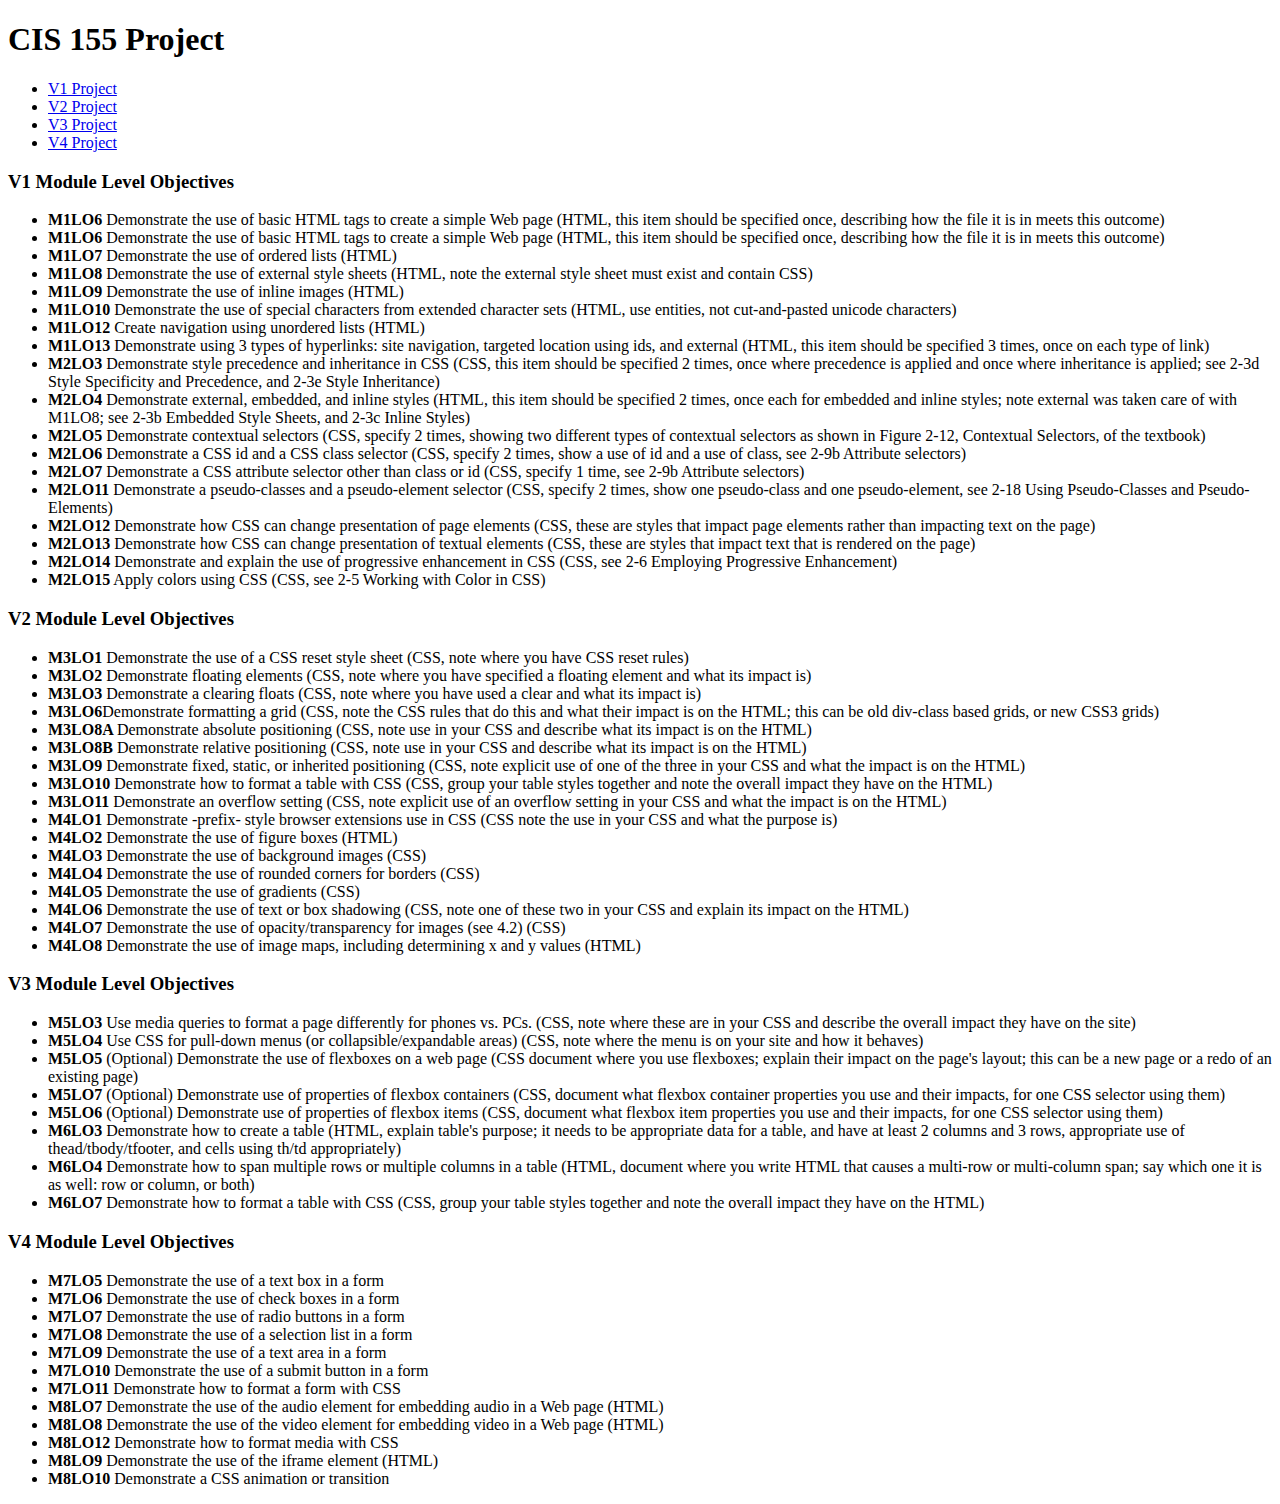
<file: index.html>
<!-- 
    Name: Timothy Schultz
    Date: 1/23/2021
    Course: CIS155
    Instructor: Mark
    Assignment: Basic Site for CIS 155
    Notes:

-->
<!DOCTYPE html>
<html>
<body>
<h1>CIS 155 Project</h1>
<p>
    <ul>
    <li><a href="https://schultz9927t.github.io/Olympic_College_Timothy_Schultz_CIS_155_Winter_2021/V1/index.html">V1 Project</a></li>
    <li><a href="https://schultz9927t.github.io/Olympic_College_Timothy_Schultz_CIS_155_Winter_2021/V2/index.html">V2 Project</a></li>
    <li><a href="https://schultz9927t.github.io/Olympic_College_Timothy_Schultz_CIS_155_Winter_2021/V3/index.html">V3 Project</a></li>    
    <li><a href="https://schultz9927t.github.io/Olympic_College_Timothy_Schultz_CIS_155_Winter_2021/V4/index.html">V4 Project</a></li>
    </ul>
</p>
<p>
    <!-- Version objectives are those HTML/CSS Module Level Objectives that are required for each version demonstrating your understanding and progress within the class. For example, see M02: Project V1 - Basic HTML and CSS for your V1 Submission -->
    <h3>V1 Module Level Objectives</h3>
    <ul>
        <!-- For example, by adding the list item below, you are committing to having it in your assignment and you have placed the M1L06 next to the element in your code so I can easily find it. You will need to do this for all consequent module level objectives. -->
        <li><b>M1LO6</b> Demonstrate the use of basic HTML tags to create a simple Web page (HTML, this item should be specified once, describing how the file it is in meets this outcome)</li>
        <li><b>M1LO6</b> Demonstrate the use of basic HTML tags to create a simple Web page (HTML, this item should be specified once, describing how the file it is in meets this outcome)</li>
        <li><b>M1LO7</b> Demonstrate the use of ordered lists (HTML)</li>
        <li><b>M1LO8</b> Demonstrate the use of external style sheets (HTML, note the external style sheet must exist and contain CSS)</li>
        <li><b>M1LO9</b> Demonstrate the use of inline images (HTML)</li>
        <li><b>M1LO10</b> Demonstrate the use of special characters from extended character sets (HTML, use entities, not cut-and-pasted unicode characters)</li>
        <li><b>M1LO12</b> Create navigation using unordered lists (HTML)</li>
        <li><b>M1LO13</b> Demonstrate using 3 types of hyperlinks: site navigation, targeted location using ids, and external (HTML, this item should be specified 3 times, once on each type of link)</li>
        <li><b>M2LO3</b> Demonstrate style precedence and inheritance in CSS (CSS, this item should be specified 2 times, once where precedence is applied and once where inheritance is applied; see 2-3d Style Specificity and Precedence, and 2-3e Style Inheritance)</li>
        <li><b>M2LO4</b> Demonstrate external, embedded, and inline styles (HTML, this item should be specified 2 times, once each for embedded and inline styles; note external was taken care of with M1LO8; see 2-3b Embedded Style Sheets, and 2-3c Inline Styles)</li>
        <li><b>M2LO5</b> Demonstrate contextual selectors (CSS, specify 2 times, showing two different types of contextual selectors as shown in Figure 2-12, Contextual Selectors, of the textbook)</li>
        <li><b>M2LO6</b> Demonstrate a CSS id and a CSS class selector (CSS, specify 2 times, show a use of id and a use of class, see 2-9b Attribute selectors)</li>
        <li><b>M2LO7</b> Demonstrate a CSS attribute selector other than class or id (CSS, specify 1 time, see 2-9b Attribute selectors)</li>
        <li><b>M2LO11</b> Demonstrate a pseudo-classes and a pseudo-element selector (CSS, specify 2 times, show one pseudo-class and one pseudo-element, see 2-18 Using Pseudo-Classes and Pseudo-Elements)</li>
        <li><b>M2LO12</b> Demonstrate how CSS can change presentation of page elements (CSS, these are styles that impact page elements rather than impacting text on the page)</li>
        <li><b>M2LO13</b> Demonstrate how CSS can change presentation of textual elements (CSS, these are styles that impact text that is rendered on the page)</li>
        <li><b>M2LO14</b> Demonstrate and explain the use of progressive enhancement in CSS (CSS, see 2-6 Employing Progressive Enhancement)</li>
        <li><b>M2LO15</b> Apply colors using CSS (CSS, see 2-5 Working with Color in CSS)</li>
        </ul>
    <h3>V2 Module Level Objectives</h3>
    <ul>
        <li><b>M3LO1</b> Demonstrate the use of a CSS reset style sheet (CSS, note where you have CSS reset rules)</li>
        <li><b>M3LO2</b> Demonstrate floating elements (CSS, note where you have specified a floating element and what its impact is)</li>
        <li><b>M3LO3</b> Demonstrate a clearing floats (CSS, note where you have used a clear and what its impact is)</li>
        <li><b>M3LO6</b>Demonstrate formatting a grid (CSS, note the CSS rules that do this and what their impact is on the HTML; this can be old div-class based grids, or new CSS3 grids)</li>
        <li><b>M3LO8A </b> Demonstrate absolute positioning (CSS, note use in your CSS and describe what its impact is on the HTML)</li>
        <li><b>M3LO8B</b> Demonstrate relative positioning (CSS, note use in your CSS and describe what its impact is on the HTML)</li>
        <li><b>M3LO9 </b> Demonstrate fixed, static, or inherited positioning (CSS, note explicit use of one of the three in your CSS and what the impact is on the HTML)</li>
        <li><b>M3LO10</b> Demonstrate how to format a table with CSS (CSS, group your table styles together and note the overall impact they have on the HTML)</li>
        <li><b>M3LO11</b>  Demonstrate an overflow setting (CSS, note explicit use of an overflow setting in your CSS and what the impact is on the HTML)</li>
        <li><b>M4LO1</b>  Demonstrate -prefix- style browser extensions use in CSS (CSS note the use in your CSS and what the purpose is)</li>
        <li><b>M4LO2 </b>  Demonstrate the use of figure boxes (HTML)</li>
        <li><b>M4LO3</b> Demonstrate the use of background images (CSS)</li>
        <li><b>M4LO4  </b>  Demonstrate the use of rounded corners for borders (CSS)</li>
        <li><b>M4LO5</b> Demonstrate the use of gradients (CSS)</li>
        <li><b>M4LO6 </b>Demonstrate the use of text or box shadowing (CSS, note one of these two in your CSS and explain its impact on the HTML)</li>
        <li><b>M4LO7</b> Demonstrate the use of opacity/transparency for images (see 4.2) (CSS)</li>
        <li><b>M4LO8</b> Demonstrate the use of image maps, including determining x and y values (HTML)</li>
    </ul>
    <h3>V3 Module Level Objectives</h3>
    <ul>
        <li><b>M5LO3</b> Use media queries to format a page differently for phones vs. PCs. (CSS, note where these are in your CSS and describe the overall impact they have on the site)</li>
        <li><b>M5LO4</b> Use CSS for pull-down menus (or collapsible/expandable areas) (CSS, note where the menu is on your site and how it behaves)</li>
        <li><b>M5LO5</b> (Optional) Demonstrate the use of flexboxes on a web page (CSS document where you use flexboxes; explain their impact on the page's layout; this can be a new page or a redo of an existing page)</li>
        <li><b>M5LO7</b> (Optional) Demonstrate use of properties of flexbox containers (CSS, document what flexbox container properties you use and their impacts, for one CSS selector using them)</li>
        <li><b>M5LO6</b> (Optional) Demonstrate use of properties of flexbox items (CSS, document what flexbox item properties you use and their impacts, for one CSS selector using them)</li>
        <li><b>M6LO3</b> Demonstrate how to create a table (HTML, explain table's purpose; it needs to be appropriate data for a table, and have at least 2 columns and 3 rows, appropriate use of thead/tbody/tfooter, and cells using th/td appropriately)</li>
        <li><b>M6LO4</b> Demonstrate how to span multiple rows or multiple columns in a table (HTML, document where you write HTML that causes a multi-row or multi-column span; say which one it is as well: row or column, or both)</li>
        <li><b>M6LO7</b> Demonstrate how to format a table with CSS (CSS, group your table styles together and note the overall impact they have on the HTML)</li>
    </ul>
    <h3>V4 Module Level Objectives</h3>
    <ul>
        <li><b>M7LO5</b> Demonstrate the use of a text box in a form</li>
        <li><b>M7LO6</b> Demonstrate the use of check boxes in a form</li>
        <li><b>M7LO7</b> Demonstrate the use of radio buttons in a form</li>
        <li><b>M7LO8</b> Demonstrate the use of a selection list in a form </li>
        <li><b>M7LO9</b> Demonstrate the use of a text area in a form </li>
        <li><b>M7LO10</b> Demonstrate the use of a submit button in a form </li>
        <li><b>M7LO11</b> Demonstrate how to format a form with CSS </li>
        <li><b>M8LO7</b>  Demonstrate the use of the audio element for embedding audio in a Web page (HTML)</li>
        <li><b>M8LO8</b> Demonstrate the use of the video element for embedding video in a Web page (HTML) </li>
        <li><b>M8LO12</b> Demonstrate how to format media with CSS</li>
        <li><b>M8LO9</b> Demonstrate the use of the iframe element (HTML)</li>
        <li><b>M8LO10</b> Demonstrate a CSS animation or transition </li>
    </ul>

</p>
</body>
</html>
</file>
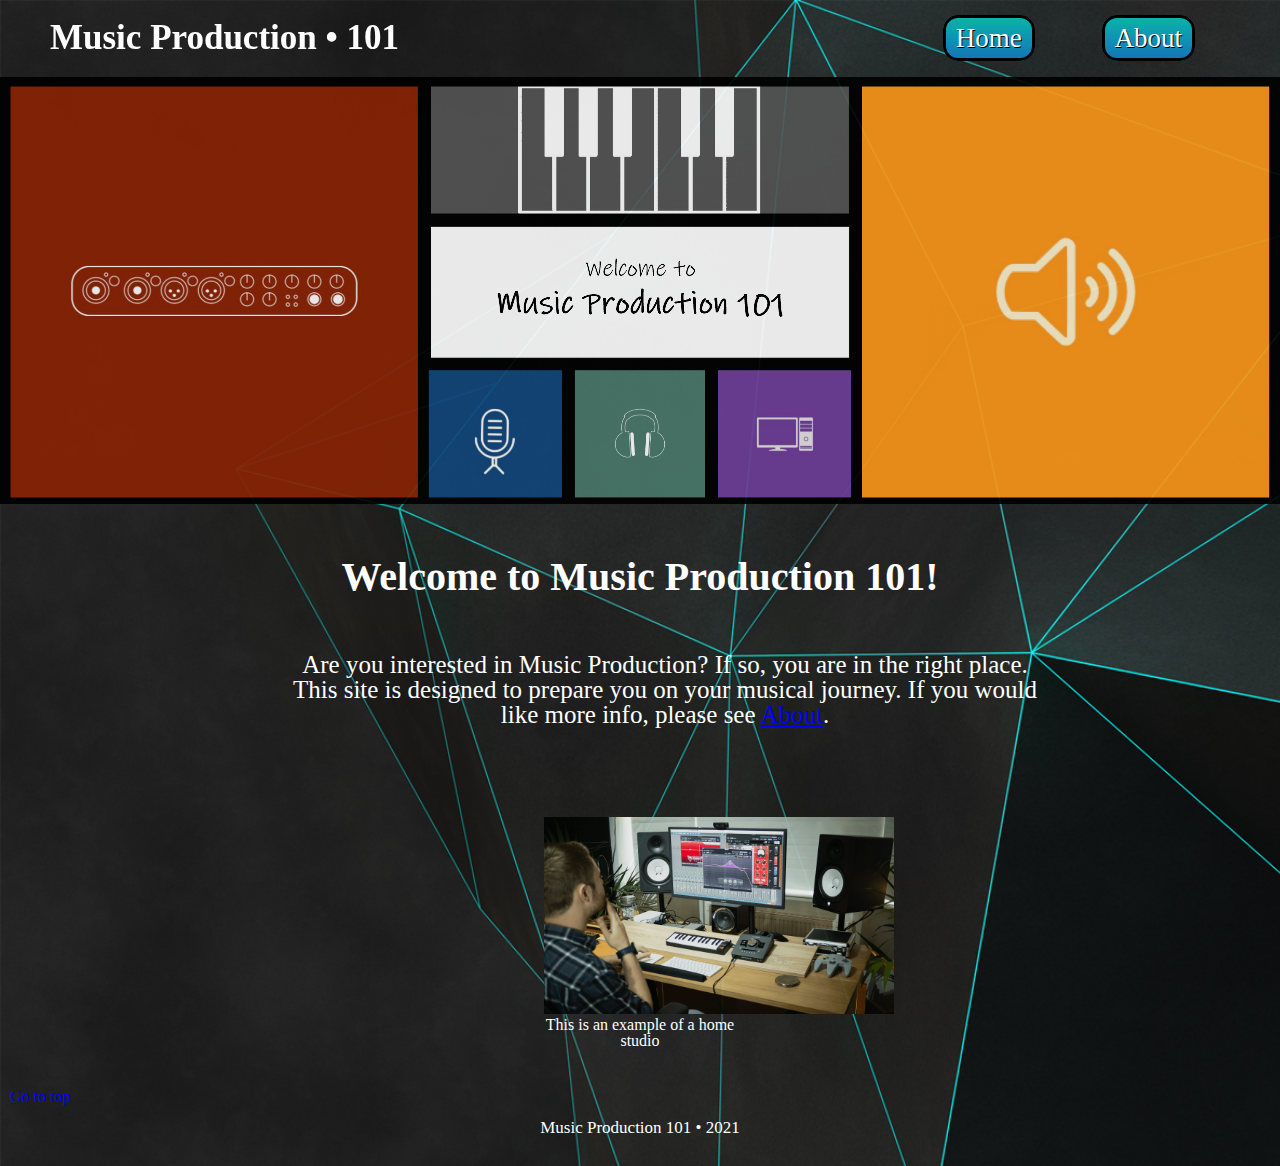
<file: V2/index.html>
<!DOCTYPE html>

<html lang="en">

<!-- Name: Timothy Schultz
     Date: 1/22/2021
-->

<head>
    <title>Music Production 101</title>
    <meta charset="utf-8"/>
    <meta name="description" content="Music Production for Beginners">
    <meta name="keywords" content="music, production, beginners">
    <meta name="author" content="Timothy Schultz">
    <link rel="stylesheet" href="reset.css">  <!--M3LO1 Demonstrate the use of a CSS reset style sheet-->
    <link rel="stylesheet" href="styles.css">    
</head>
            
<body>

    
        <h1 id="Left">Music Production &#8226; <small>101</small></h1>   
            
         <nav id="Right">  
            <ul id="nav">
                <li><a href="index.html">Home</a></li>   
                <li><a href="about.html">About</a></li>
            </ul>
        </nav>
    

    <img src="Website_Banner.png" alt="Website banner collage" width="100%" usemap="#Map"/> 
    
        <map name="Map">    <!--M4LO7 Demonstrate the use of image maps, including determining x and y values-->
            <area shape="rect" coords="650,200,1300,400" href="about.html" alt="About"/>
        </map>

    <h2 id="Welcome">Welcome to Music Production 101!</h2>   
    <p id="Intro">   
        Are you interested in Music Production? If so, you are in the right place.<br> 
        This site is designed to prepare you on your musical journey. If you would<br>  
        like more info, please see <a href="about.html">About</a>. 
    </p>

    <figure>     <!--M4LO1 Demonstrate the use of figure boxes-->
        <img src="studio.png" width="350" alt="studio pic" />
        <figcaption>
            This is an example of a home studio
        </figcaption>
    </figure>
        
    <blockquote id="Go2"><a href="#Top">Go to top</a></blockquote>  
                     

    <footer>
        Music Production 101 &#8226; 2021     
    </footer>                             

</body>

</html>
</file>
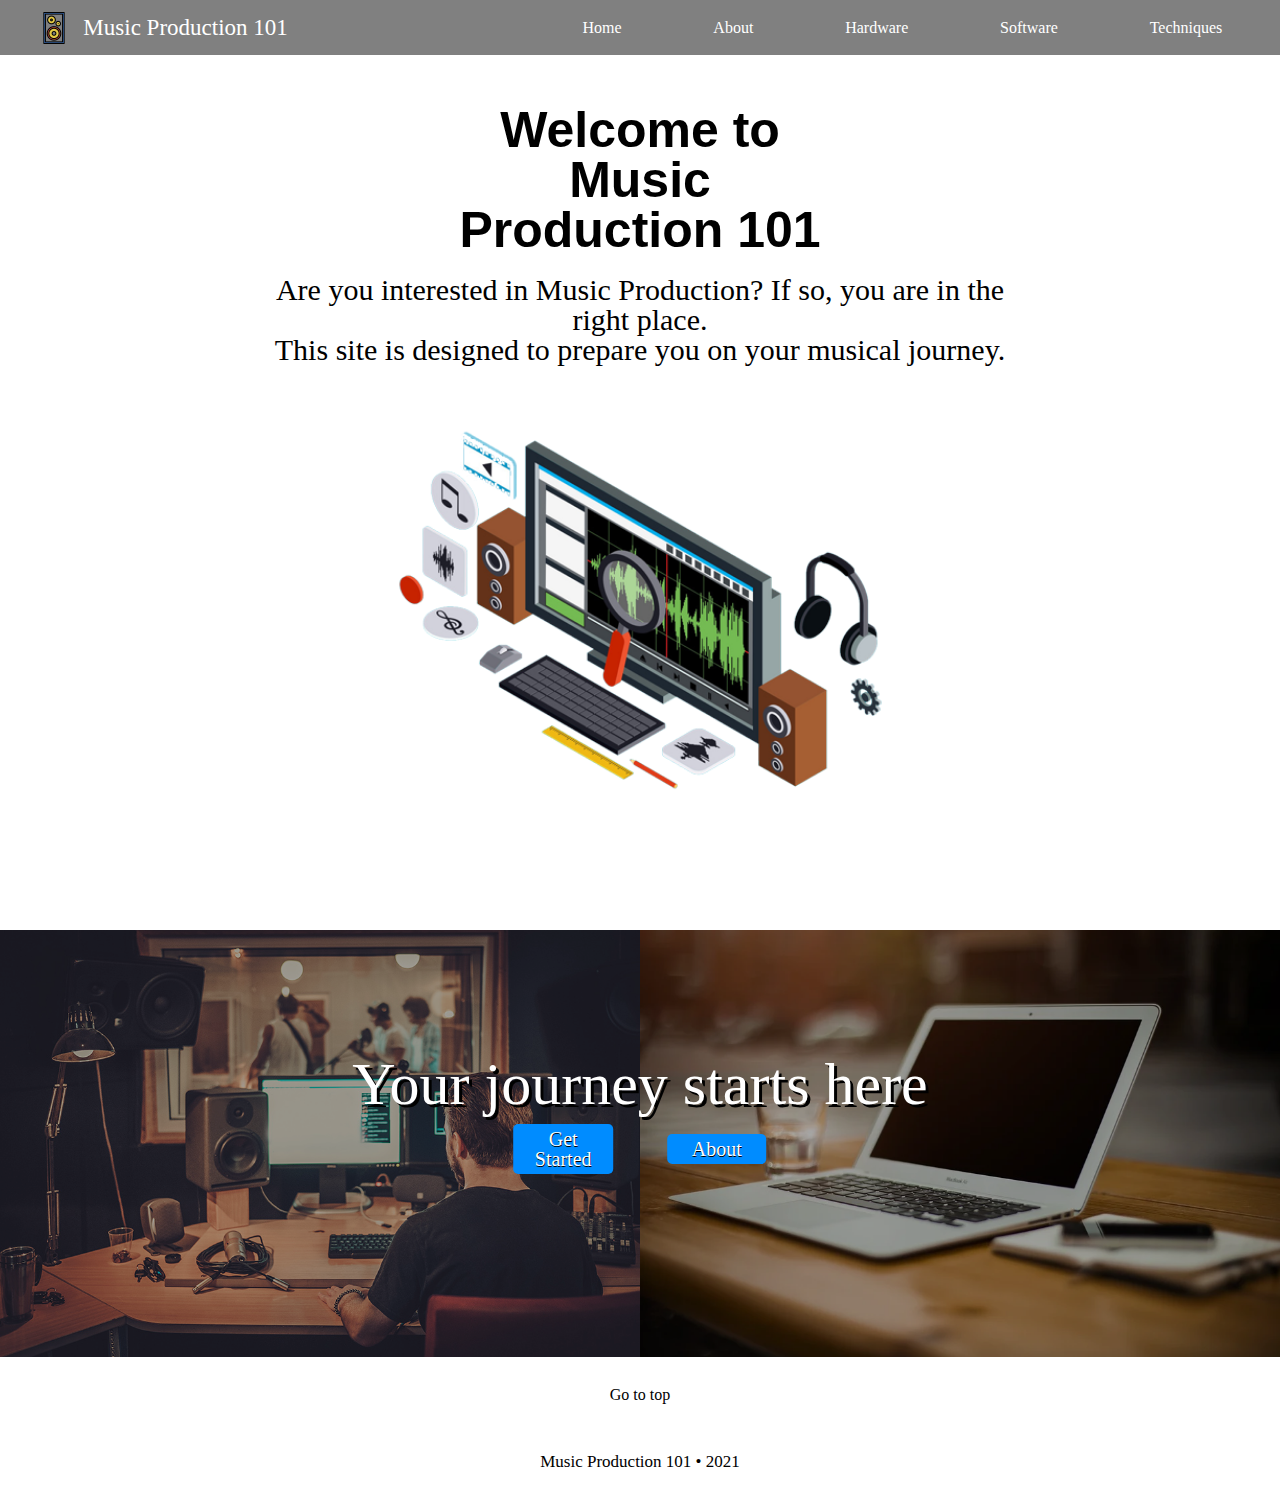
<file: V3/index.html>
<!DOCTYPE html>

<html lang="en">

<!-- Name: Timothy Schultz
     Date: 1/22/2021
-->

<head>
    <title>Music Production 101</title>
    <meta charset="utf-8"/>
    <meta name="description" content="Music Production for Beginners">
    <meta name="keywords" content="music, production, beginners">
    <meta name="author" content="Timothy Schultz">
    <meta name="viewport" content="width=device-width initial scale=1" />
    <link rel="stylesheet" href="reset.css">  
    <link rel="stylesheet" href="styles.css">    
</head>
            
<body>
    <a id="top"></a>

   <div class="Header">
        <img class="speakers" src="speakers.png" alt="Speakers"/>
        <h1>Music Production 101</h1>  
            <nav class="horizontal"> 
                <a class="navicon" href="#"><img src="navicon.png" alt="" /></a>
                    <ul class="mainmenu">
                        <li><a href="index.html">Home</a></li>   
                        <li><a href="about.html" class="submenuTitle">About</a>
                            <ul class="submenu">
                                <li><a href="about.html#mystory">My Story</a></li>
                            </ul>
                        </li>
                        <li><a href="">Hardware</a></li>   
                        <li><a href="">Software</a></li>
                        <li><a href="">Techniques</a></li>
                    </ul>
            </nav>
   </div>

    <h2 id="Welcome">Welcome to Music Production 101</h2>

    <p id="Intro">   
        Are you interested in Music Production? If so, you are in the right place.<br> 
        This site is designed to prepare you on your musical journey. 
    </p>

    <img class="pic" src="audio-production.png" alt="Audio production"/> 

    <div class="banner">
        <img class="banner1" src="studio.jpg" alt="Studio" />
        <img class="banner2" src="Capture.PNG" alt="Computer" />
        <div class="centered">Your journey starts here</div>
        <div class="centered2">
            <a href="hardware.html">Get Started</a>
        </div>
        <div class="centered3">
            <a href="about.html">About</a>
        </div>
    
    </div>
        
    <a id="Go2" href="#top">Go to top</a>  
                     

    <footer>
        Music Production 101 &#8226; 2021     
    </footer>                             
</body>

</html>
</file>
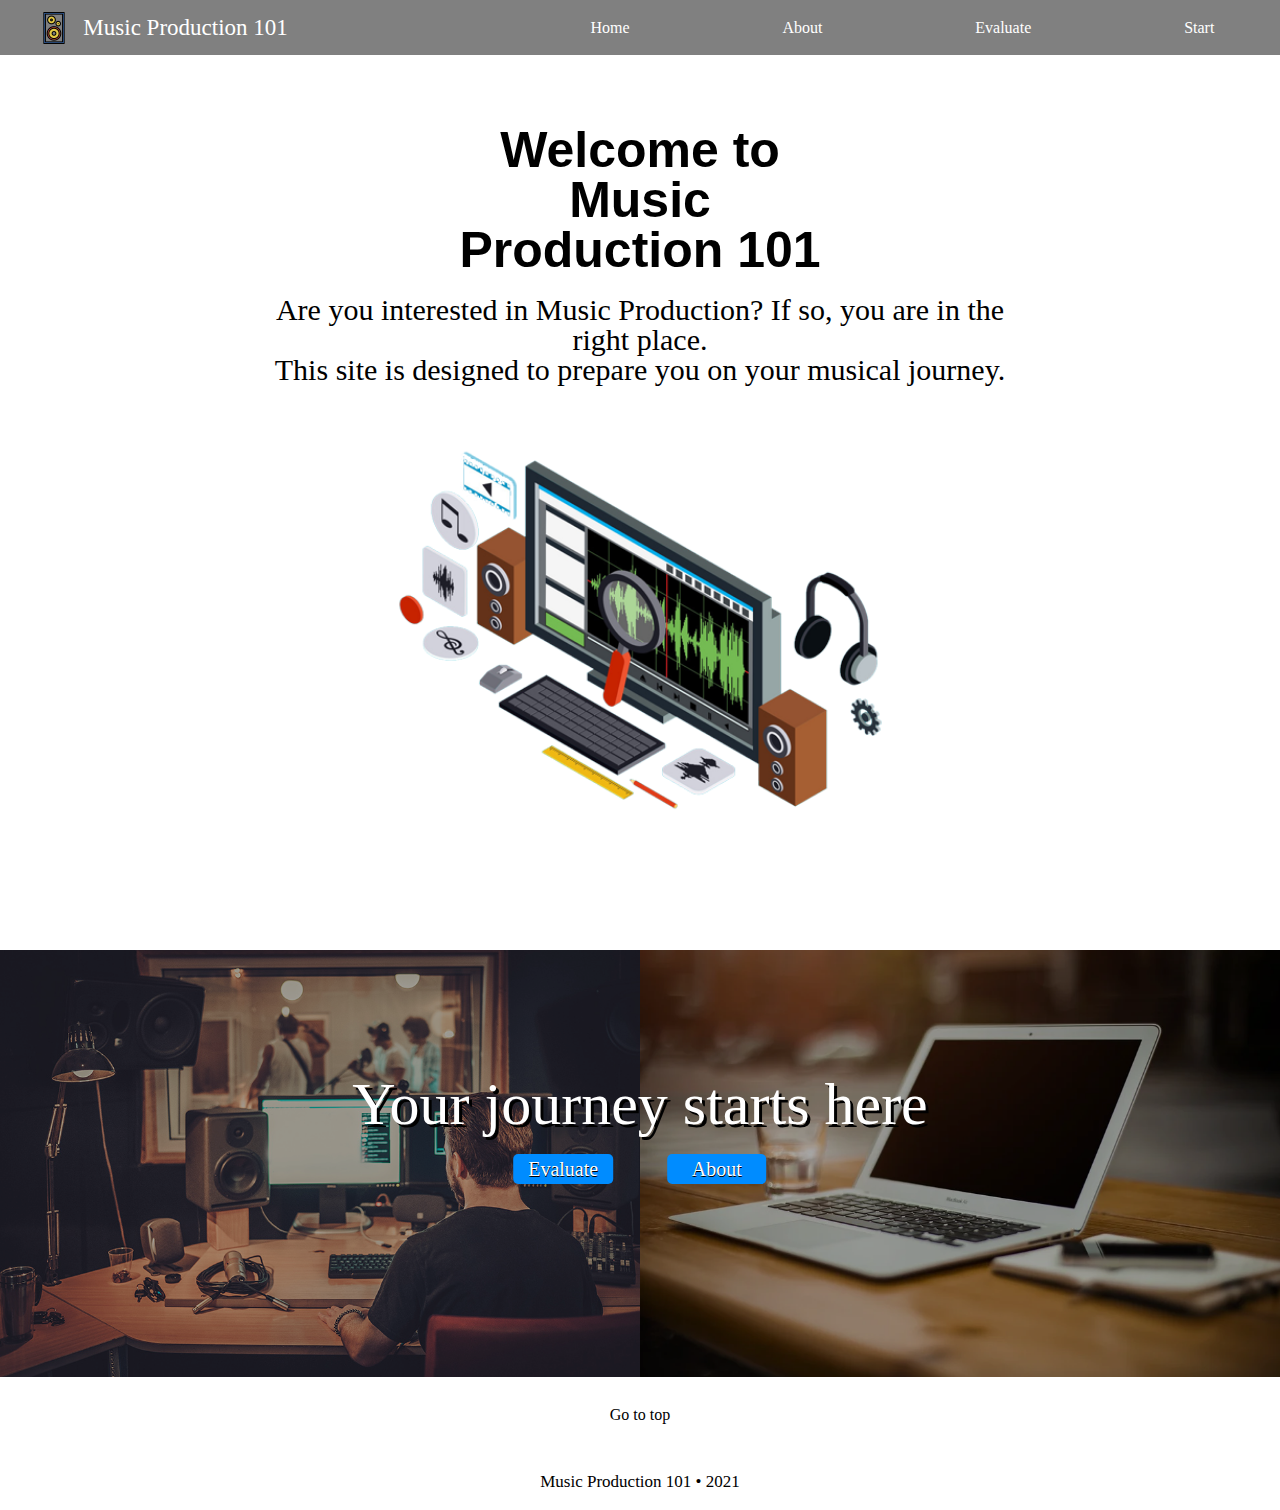
<file: V4/index.html>
<!DOCTYPE html>

<html lang="en">

<!-- Name: Timothy Schultz
     Date: 1/22/2021
-->

<head>
    <title>Music Production 101</title>
    <meta charset="utf-8"/>
    <meta name="description" content="Music Production for Beginners">
    <meta name="keywords" content="music, production, beginners">
    <meta name="author" content="Timothy Schultz">
    <meta name="viewport" content="width=device-width initial scale=1" />
    <link rel="stylesheet" href="reset.css">  
    <link rel="stylesheet" href="styles.css">    
</head>
            
<body>
    <a id="top"></a>

   <div class="Header">
        <img class="speakers" src="speakers.png" alt="Speakers"/>
        <h1>Music Production 101</h1>  
            <nav class="horizontal"> 
                <a class="navicon" href="#"><img src="navicon.png" alt="" /></a>
                    <ul class="mainmenu">
                        <li><a href="index.html">Home</a></li>   
                        <li><a href="about.html" class="submenuTitle">About</a>
                        <li><a href="hardware.html">Evaluate</a></li>   
                        <li><a href="software.html">Start</a></li>
                    </ul>
            </nav>
   </div>

    <h2 id="Welcome">Welcome to Music Production 101</h2>

    <p id="Intro">   
        Are you interested in Music Production? If so, you are in the right place.<br> 
        This site is designed to prepare you on your musical journey. 
    </p>

    <img class="pic" src="audio-production.png" alt="Audio production"/> 

    <div class="banner">
        <img class="banner1" src="studio.jpg" alt="Studio" />
        <img class="banner2" src="Capture.PNG" alt="Computer" />
        <div class="centered">Your journey starts here</div>
        <div class="centered2">
            <a href="hardware.html">Evaluate</a>
        </div>
        <div class="centered3">
            <a href="about.html">About</a>
        </div>
    
    </div>
        
    <a id="Go2" href="#top">Go to top</a>  
                     

    <footer>
        Music Production 101 &#8226; 2021     
    </footer>                             
</body>

</html>
</file>
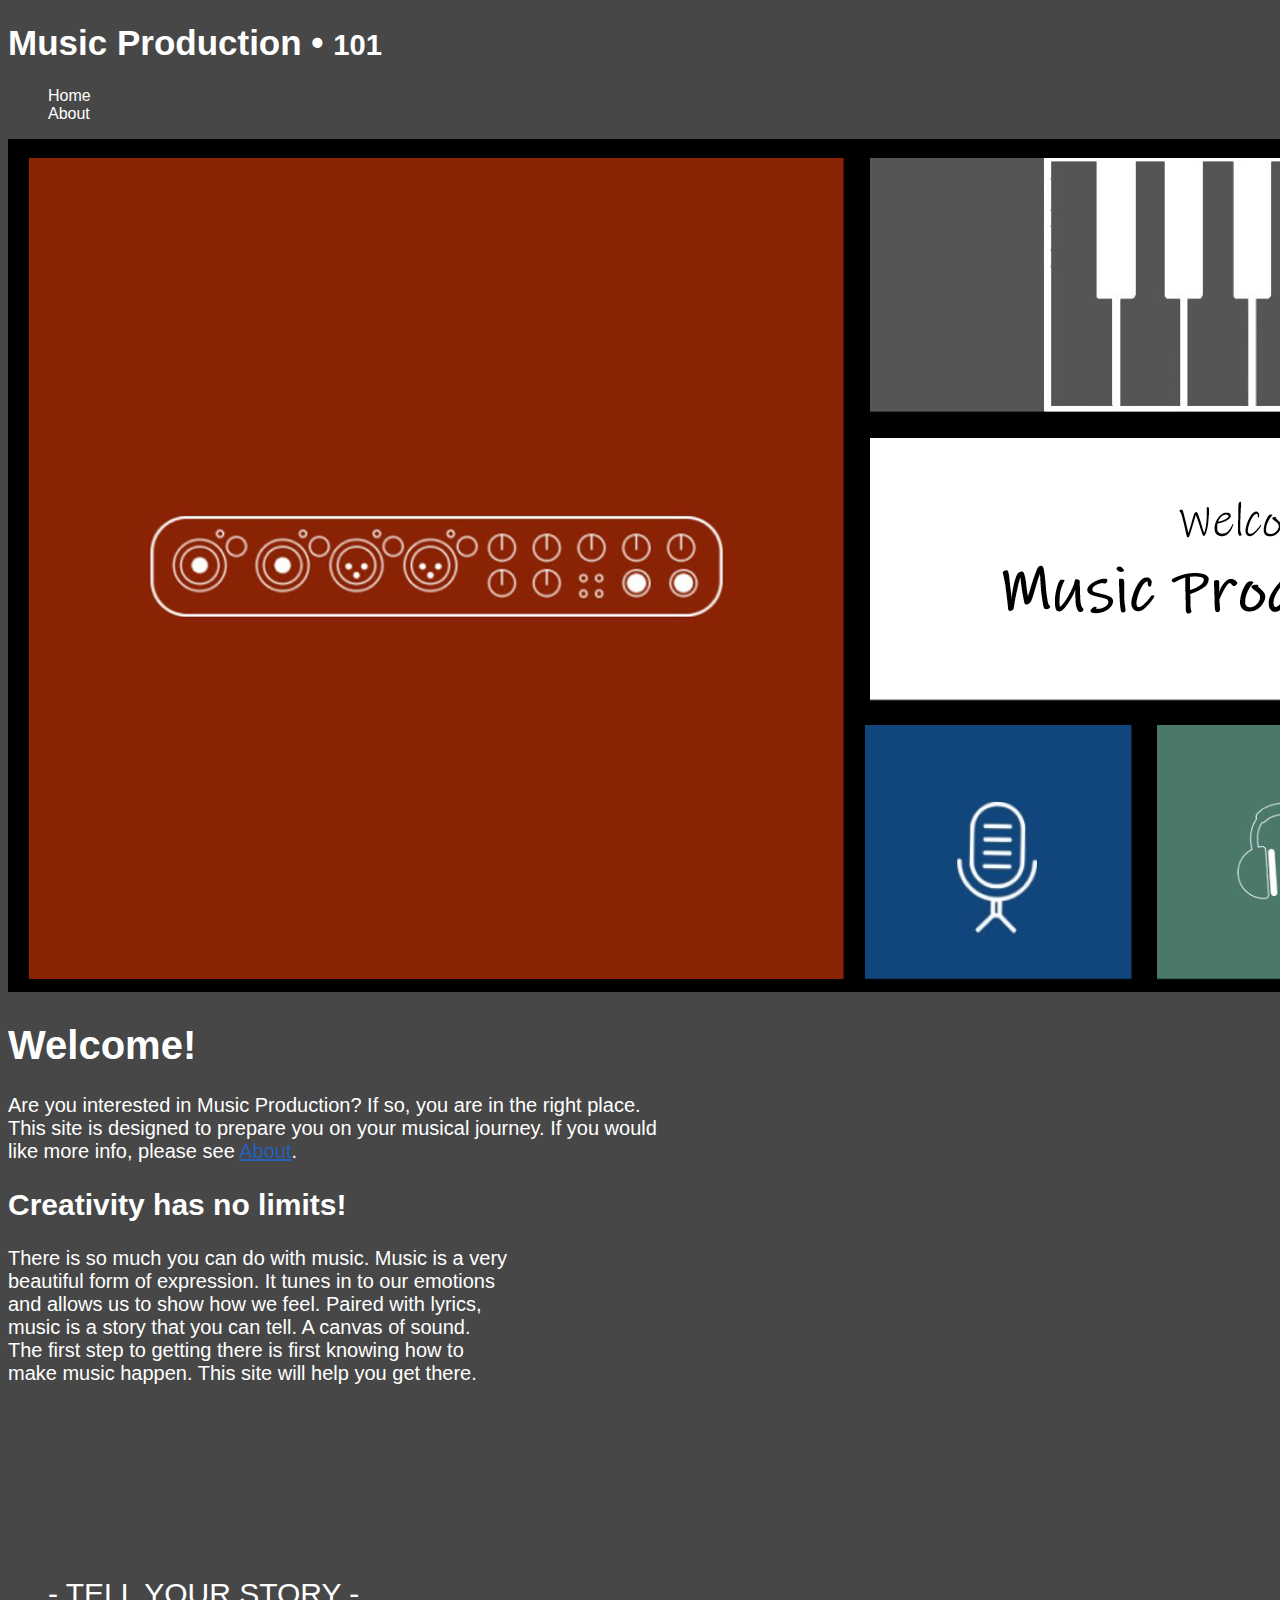
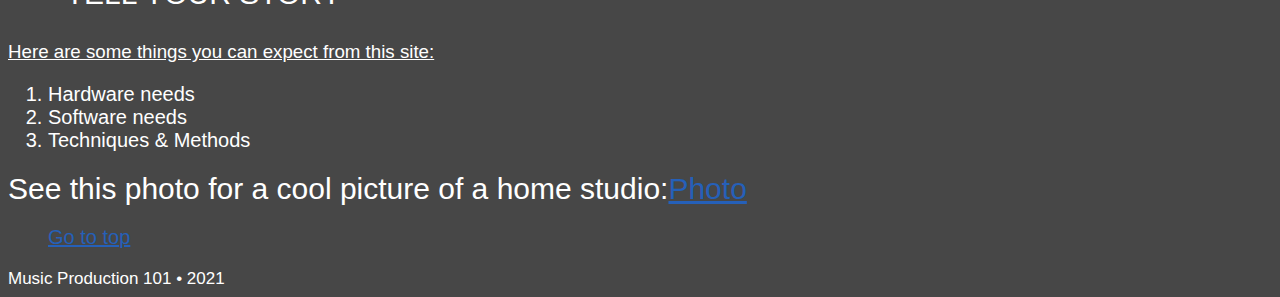
<file: V1/indexv1.html>
<!DOCTYPE html>

<html>

<!-- Name: Timothy Schultz
     Date: 1/22/2021
-->

<!--M1L06: Basic html tags are demonstrated throughout the document-->

<head>
    <title>Music Production 101</title>
    <meta charset="utf-8"/>
    <meta name="description" content="Music Production for Beginners">
    <meta name="keywords" content="music, production, beginners">
    <meta name="author" content="Timothy Schultz">
    <link rel="stylesheet" href="styles.css">  <!--M1L08: Style sheet is linked here--><!--M2L04: External style demonstrated here-->
    <style>   
    body {  
        font-family:'Trebuchet MS', 'Lucida Sans Unicode', 'Lucida Grande', 'Lucida Sans', Arial, sans-serif
    }   
    </style>     <!--M2L04: Embedded style demonstrated here. Font family is set for the body.--> 
</head>
            
<body>
    <h1 id="Top">Music Production &#8226 <small>101</small></h1>   <!--M1L010: Special character bullet is demonstrated--><!--M2L06: id selector demonstrated here-->
            
    <nav>  <!--M1L012: Navigation links demonstrated here-->
        <ul id="nav">
            <li><a href="index.html">Home</a></li>   
            <li><a href="about.html">About</a></li>
        </ul>
    </nav>

    <img src="Website_Banner.png">  <!--M1L09:Inline image used here. Image is comprised of free images from online that have been combined to create the collage that you see. Images have been altered to deliver what you see-->

    <h1 id="Welcome">Welcome!</h1>   <!--M2L06: id selector demonstrated here-->
    
    <p>   
        Are you interested in Music Production? If so, you are in the right place.<br> 
        This site is designed to prepare you on your musical journey. If you would<br>  
        like more info, please see <a href="about.html">About</a>. <!--M1L013: Site navigation link demonstrated here-->
    </p>

    <article>
        <h2>Creativity has no limits!</h2>
            <p class="main">   <!--M2L06: Class selector demonstrated here-->
                There is so much you can do with music. Music is a very <br> 
                beautiful form of expression. It tunes in to our emotions<br> 
                and allows us to show how we feel. Paired with lyrics,<br> 
                music is a story that you can tell. A canvas of sound.<br> 
                The first step to getting there is first knowing how to<br>  
                make music happen. This site will help you get there.<br> 
            </p>
    </article> 
                                    
    <aside><blockquote>- TELL YOUR STORY -</blockquote></aside>

                                               
    <h3 style="font-weight:500;">Here are some things you can expect from this site:</h3>  <!--M2L04: Inline style demonstrated here. Font weight is set-->
     
    <!--M1L07: The use of ordered lists is demonstrated below-->
    <ol>
        <li>Hardware needs</li>
        <li>Software needs</li>
        <li>Techniques & Methods</li>
    </ol>
                                         
    <aside>See this photo for a cool picture of a   <!--M1L013: External link demonstrated here-->
        home studio:<a href="https://i.pinimg.com/originals/49/53/2c/49532c163c660a5628d246e24057f1b1.jpg">Photo</a>
    </aside>

    <article>
        <blockquote><a href="#Top">Go to top</a></blockquote>  <!--M1L013: Target location id demonstrated here-->
    </article>
                                        

    <footer>
        Music Production 101 &#8226 2021     <!--M1L010: Special character bullet demonstrated here-->
    </footer>                             

</body>

</html>
</file>
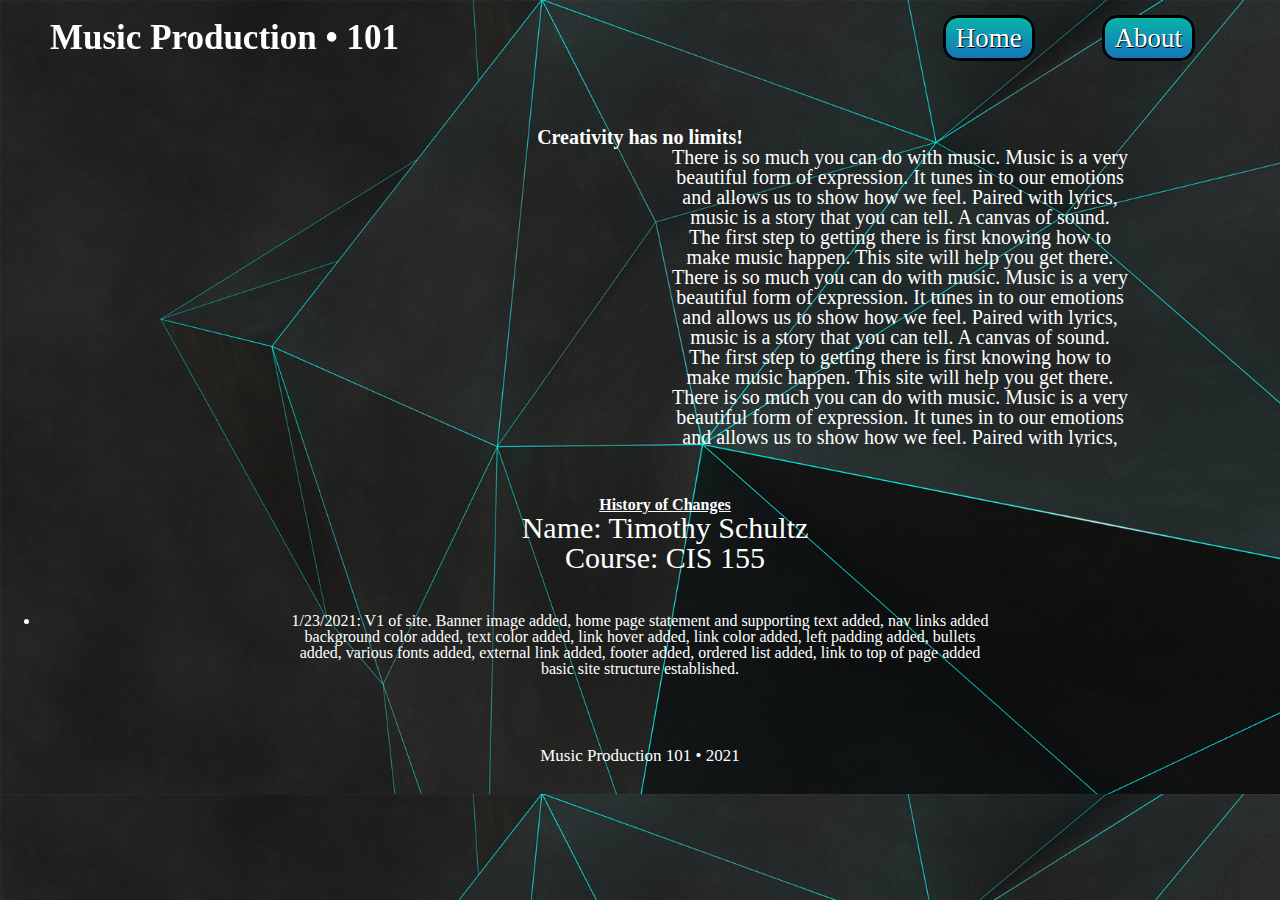
<file: V2/about.html>
<!DOCTYPE html>
    <html lang="en">

    <!--  Name: Timothy Schultz
          Date: 1/22/2021
    -->

    <head>
        <title>Music Production 101</title>
        <meta charset="utf-8"/>
        <meta name="description" content="Music Production for Beginners">
        <meta name="keywords" content="music, production, beginners">
        <meta name="author" content="Timothy Schultz">
        <link rel="stylesheet" href="reset.css">
        <link rel="stylesheet" href="styles.css">
               
    </head>
            
        <body>
            <h1 id="Left">Music Production &#8226; <small>101</small></h1>   
            
         <nav id="Right">  
            <ul id="nav">
                <li><a href="index.html">Home</a></li>   
                <li><a href="about.html">About</a></li>
            </ul>
        </nav>

        <article id="Description">
            <h2>Creativity has no limits!</h2>
                <p class="main">   
                    There is so much you can do with music. Music is a very <br> 
                    beautiful form of expression. It tunes in to our emotions<br> 
                    and allows us to show how we feel. Paired with lyrics,<br> 
                    music is a story that you can tell. A canvas of sound.<br> 
                    The first step to getting there is first knowing how to<br>  
                    make music happen. This site will help you get there.<br> 
                    There is so much you can do with music. Music is a very <br> 
                    beautiful form of expression. It tunes in to our emotions<br> 
                    and allows us to show how we feel. Paired with lyrics,<br> 
                    music is a story that you can tell. A canvas of sound.<br> 
                    The first step to getting there is first knowing how to<br>  
                    make music happen. This site will help you get there.<br>
                    There is so much you can do with music. Music is a very <br> 
                    beautiful form of expression. It tunes in to our emotions<br> 
                    and allows us to show how we feel. Paired with lyrics,<br> 
                    music is a story that you can tell. A canvas of sound.<br> 
                    The first step to getting there is first knowing how to<br>  
                    make music happen. This site will help you get there.<br> 
                    There is so much you can do with music. Music is a very <br> 
                    beautiful form of expression. It tunes in to our emotions<br> 
                    and allows us to show how we feel. Paired with lyrics,<br> 
                    music is a story that you can tell. A canvas of sound.<br> 
                    The first step to getting there is first knowing how to<br>  
                    make music happen. This site will help you get there.<br> There is so much you can do with music. Music is a very <br> 
                    beautiful form of expression. It tunes in to our emotions<br> 
                    and allows us to show how we feel. Paired with lyrics,<br> 
                    music is a story that you can tell. A canvas of sound.<br> 
                    The first step to getting there is first knowing how to<br>  
                    make music happen. This site will help you get there.<br> 
                    There is so much you can do with music. Music is a very <br> 
                    beautiful form of expression. It tunes in to our emotions<br> 
                    and allows us to show how we feel. Paired with lyrics,<br> 
                    music is a story that you can tell. A canvas of sound.<br> 
                    The first step to getting there is first knowing how to<br>  
                    make music happen. This site will help you get there.<br> There is so much you can do with music. Music is a very <br> 
                    beautiful form of expression. It tunes in to our emotions<br> 
                    and allows us to show how we feel. Paired with lyrics,<br> 
                    music is a story that you can tell. A canvas of sound.<br> 
                    The first step to getting there is first knowing how to<br>  
                    make music happen. This site will help you get there.<br> 
                    There is so much you can do with music. Music is a very <br> 
                    beautiful form of expression. It tunes in to our emotions<br> 
                    and allows us to show how we feel. Paired with lyrics,<br> 
                    music is a story that you can tell. A canvas of sound.<br> 
                    The first step to getting there is first knowing how to<br>  
                    make music happen. This site will help you get there.<br>  
                </p>
        </article>
    

            <h3>
                History of Changes
            </h3>

            <aside>
                Name: Timothy Schultz<br>
                Course: CIS 155
            </aside>

            <ul id="versions">
                <li>1/23/2021: V1 of site. Banner image added, home page statement and supporting text added, nav links added<br>
                    background color added, text color added, link hover added, link color added, left padding added, bullets<br>
                    added, various fonts added, external link added, footer added, ordered list added, link to top of page added<br>
                    basic site structure established.

                </li>
            </ul>

            <footer>
                Music Production 101 &#8226; 2021
            </footer>
        </body>

        
    </html>
</file>
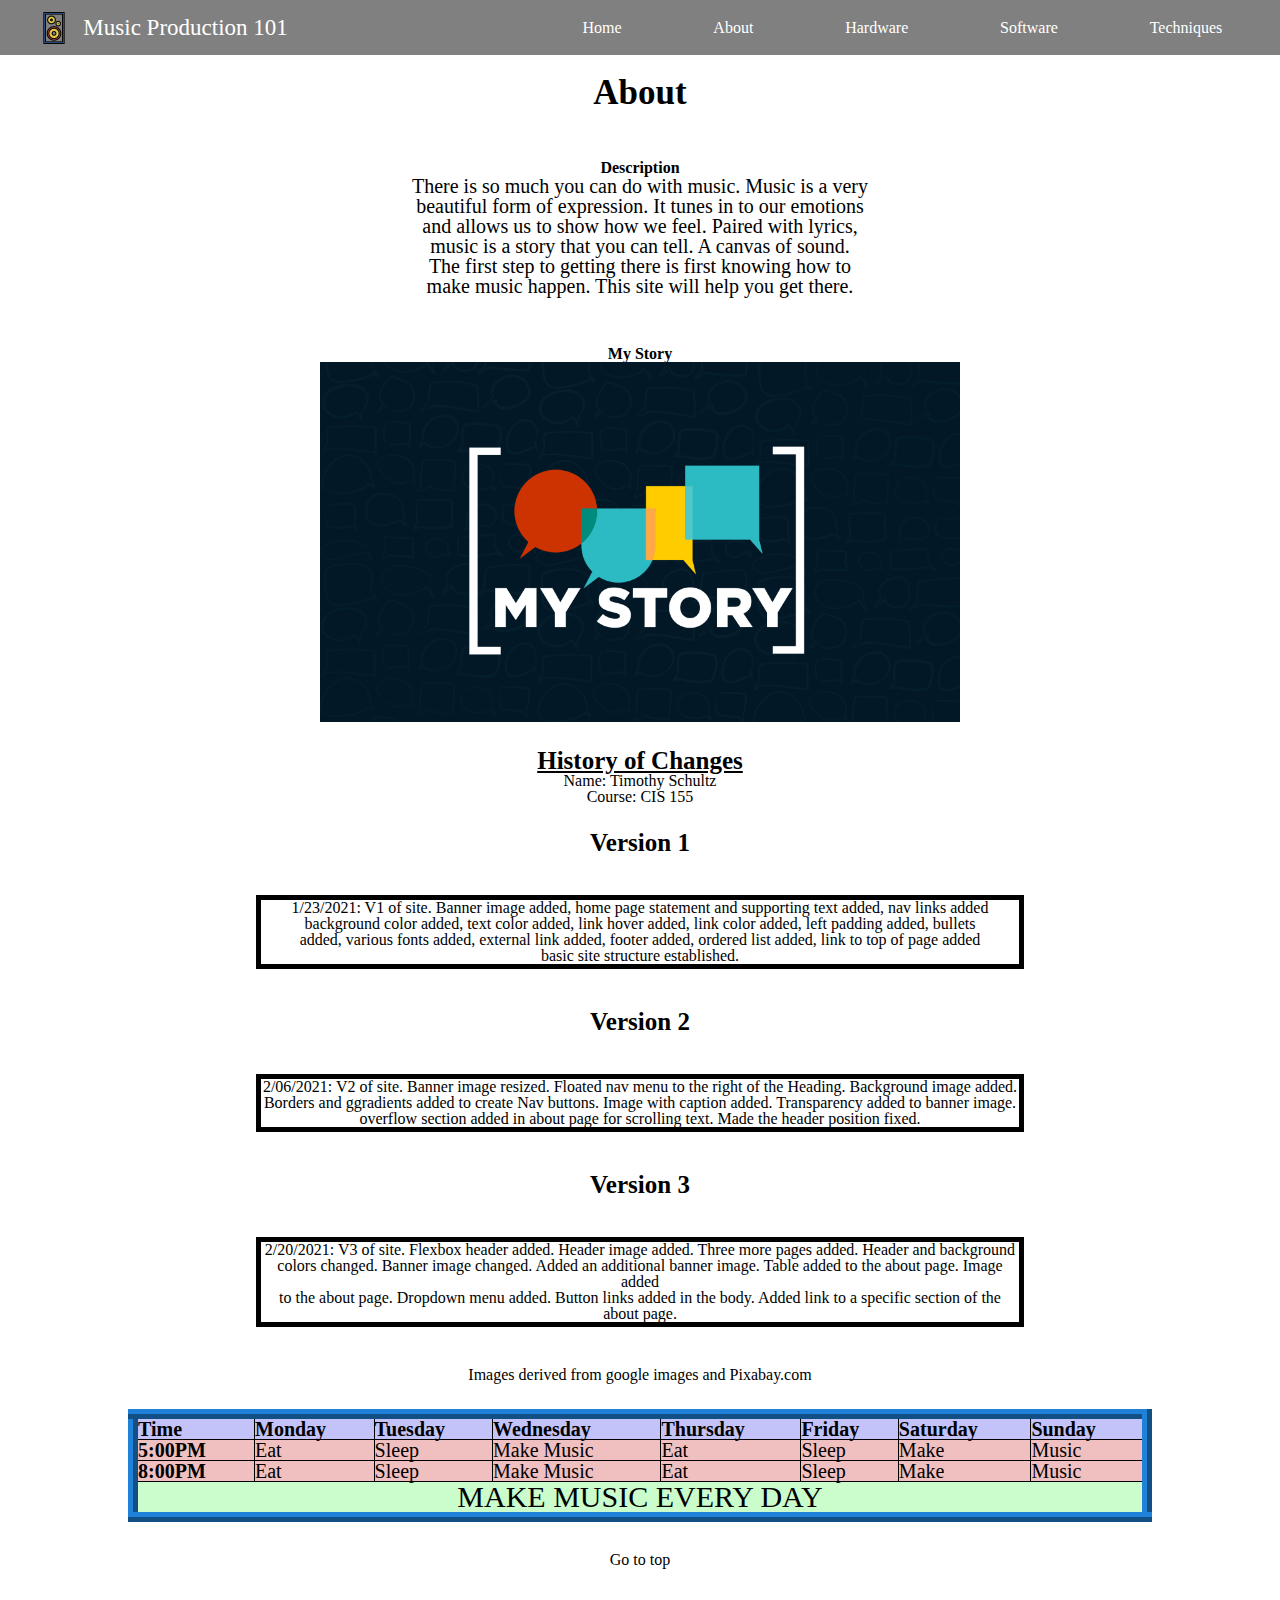
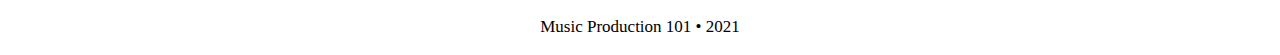
<file: V3/about.html>
<!DOCTYPE html>
    <html lang="en">

    <!--  Name: Timothy Schultz
          Date: 1/22/2021
    -->

    <head>
        <title>Music Production 101</title>
        <meta charset="utf-8"/>
        <meta name="description" content="Music Production for Beginners">
        <meta name="keywords" content="music, production, beginners">
        <meta name="author" content="Timothy Schultz">
        <meta name="viewport" content="width=device-width initial scale=1" />
        <link rel="stylesheet" href="reset.css">  
        <link rel="stylesheet" href="styles.css">    
    </head>
            
        <body>
            <a id="top"></a>

            <div class="Header">
                <img class="speakers" src="speakers.png" alt="Speakers"/>
                <h1>Music Production 101</h1>  
                    <nav class="horizontal"> 
                        <a class="navicon" href="#"><img src="navicon.png" alt="" /></a>
                            <ul class="mainmenu">
                                <li><a href="index.html">Home</a></li>   
                                <li><a href="about.html" class="submenuTitle">About</a>
                                    <ul class="submenu">
                                        <li><a href="about.html#mystory">My Story</a></li>
                                    </ul>
                                </li>
                                <li><a href="">Hardware</a></li>   
                                <li><a href="">Software</a></li>
                                <li><a href="">Techniques</a></li>
                            </ul>
                    </nav>
           </div>

            <h1 class="About">About</h1>

        <article id="Description">
            <h2>Description</h2>
                <p class="main">   
                    There is so much you can do with music. Music is a very <br> 
                    beautiful form of expression. It tunes in to our emotions<br> 
                    and allows us to show how we feel. Paired with lyrics,<br> 
                    music is a story that you can tell. A canvas of sound.<br> 
                    The first step to getting there is first knowing how to<br>  
                    make music happen. This site will help you get there.<br> 
                </p>
        </article>


        <article class="Mystory">
                <a id="mystory"></a>
            <h2>My Story</h2>

        </article>

        <img class="mystory" src="mystory.png" alt="Mystory">

    <div class="Changes">
        <h3>
            History of Changes
        </h3>

        <aside class="name">
                Name: Timothy Schultz<br>
                Course: CIS 155
        </aside>

        <h2>Version 1</h2>
        <ul id="versions">
            <li>1/23/2021: V1 of site. Banner image added, home page statement and supporting text added, nav links added<br>
                background color added, text color added, link hover added, link color added, left padding added, bullets<br>
                added, various fonts added, external link added, footer added, ordered list added, link to top of page added<br>
                basic site structure established.
            </li>
        </ul>
        <h2>Version 2</h2>
        <ul id="versions2">
            <li>2/06/2021: V2 of site. Banner image resized. Floated nav menu to the right of the Heading. Background image added.<br>
                Borders and ggradients added to create Nav buttons. Image with caption added. Transparency added to banner image.<br>
                overflow section added in about page for scrolling text. Made the header position fixed.
            </li>
        </ul>
        <h2>Version 3</h2>
        <ul id="versions3">
            <li>2/20/2021: V3 of site. Flexbox header added. Header image added. Three more pages added. Header and background<br>
                colors changed. Banner image changed. Added an additional banner image. Table added to the about page. Image added<br>
                to the about page. Dropdown menu added. Button links added in the body. Added link to a specific section of the about page.
            </li>
        </ul>
    </div>

    <aside class="citation">Images derived from google images and Pixabay.com</aside>

            <table class="greetings">     <!--M6LO3 Demonstrate how to create a table-->
                <thead>
                <tr>
                    <th>Time</th>
                    <th>Monday</th>
                    <th>Tuesday</th>
                    <th>Wednesday</th>
                    <th>Thursday</th>
                    <th>Friday</th>
                    <th>Saturday</th>
                    <th>Sunday</th>
                </tr>
            </thead>
            <tbody>
                <tr>
                    <th>5:00PM</th>
                    <td>Eat</td>
                    <td>Sleep</td>
                    <td>Make Music</td>
                    <td>Eat</td>
                    <td>Sleep</td>
                    <td>Make</td>
                    <td>Music</td>
                    
                </tr>
                <tr>
                    <th>8:00PM</th>
                    <td>Eat</td>
                    <td>Sleep</td>
                    <td>Make Music</td>
                    <td>Eat</td>
                    <td>Sleep</td>
                    <td>Make</td>
                    <td>Music</td>
                    
                </tr>
            </tbody>
            <tfoot>
                <tr>
                    <td colspan="8">MAKE MUSIC EVERY DAY</td>    <!--M6LO4 Demonstrate how to span multiple rows or multiple columns in a table -->
                </tr>

            </tfoot>
            </table>

        <a id="Go2" href="#top">Go to top</a>  
                     

    <footer>
        Music Production 101 &#8226; 2021     
    </footer>  
        
        </body>

    </html>
</file>
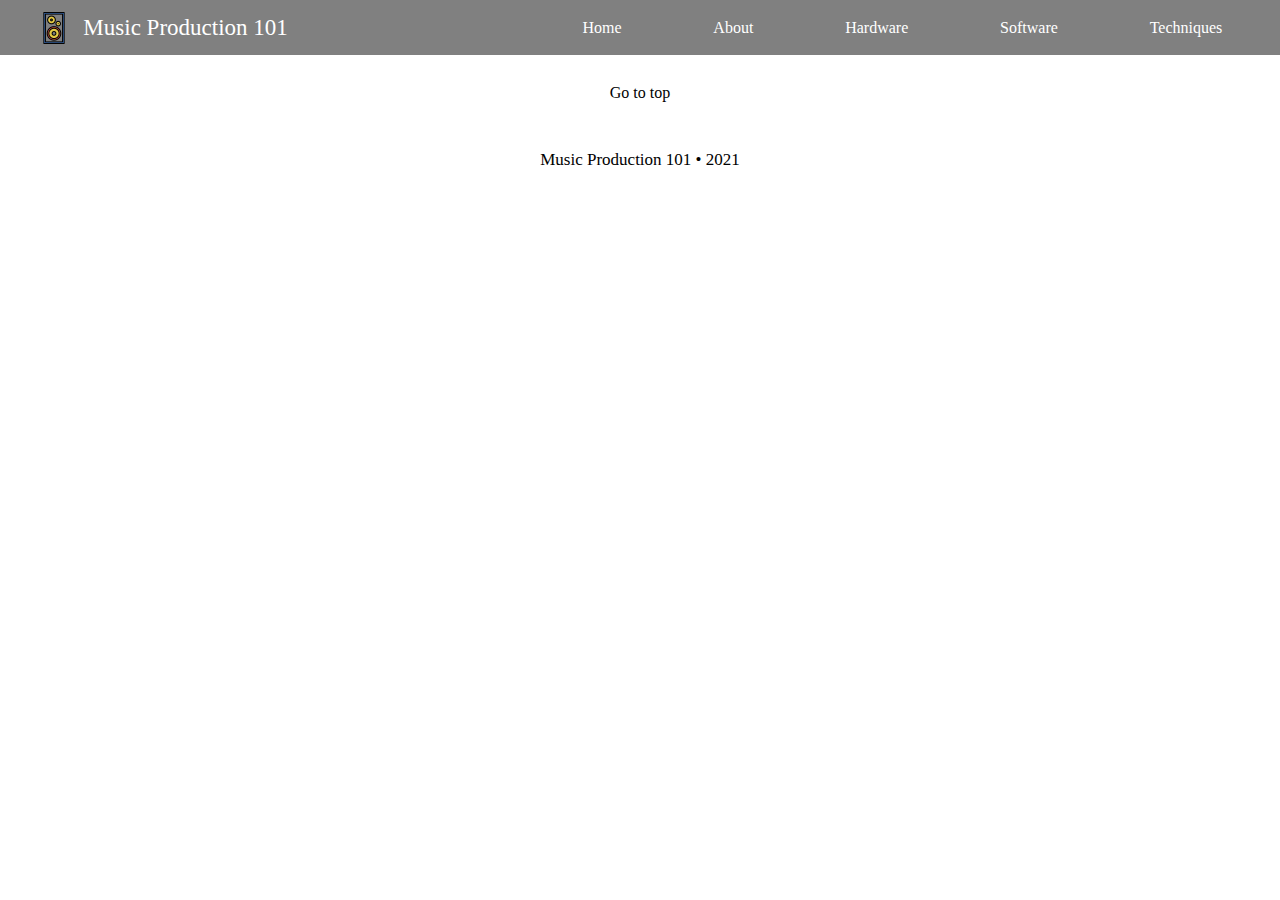
<file: V3/hardware.html>
<!DOCTYPE html>

<html lang="en">

<!-- Name: Timothy Schultz
     Date: 1/22/2021
-->

<head>
    <title>Music Production 101</title>
    <meta charset="utf-8"/>
    <meta name="description" content="Music Production for Beginners">
    <meta name="keywords" content="music, production, beginners">
    <meta name="author" content="Timothy Schultz">
    <link rel="stylesheet" href="reset.css">  
    <link rel="stylesheet" href="styles.css" media="screen">  
    <link rel="stylesheet" href="styles_mobile.css" media="handheld">  
</head>
            
<body>
    <a name="top"></a>

    <div class="Header">
        <img class="speakers" src="speakers.png" alt="Speakers"/>
        <h1>Music Production 101</h1>  
            <nav class="horizontal"> 
                <a class="navicon" href="#"><img src="navicon.png" alt="" /></a>
                    <ul class="mainmenu">
                        <li><a href="index.html">Home</a></li>   
                        <li><a href="about.html" class="submenuTitle">About</a>
                            <ul class="submenu">
                                <li><a href="about.html#mystory">My Story</a></li>
                            </ul>
                        </li>
                        <li><a href="">Hardware</a></li>   
                        <li><a href="">Software</a></li>
                        <li><a href="">Techniques</a></li>
                    </ul>
            </nav>
   </div>

    <a id="Go2" href="#top">Go to top</a>  
                     

    <footer>
        Music Production 101 &#8226; 2021     
    </footer>                             

</body>

</html>
</file>
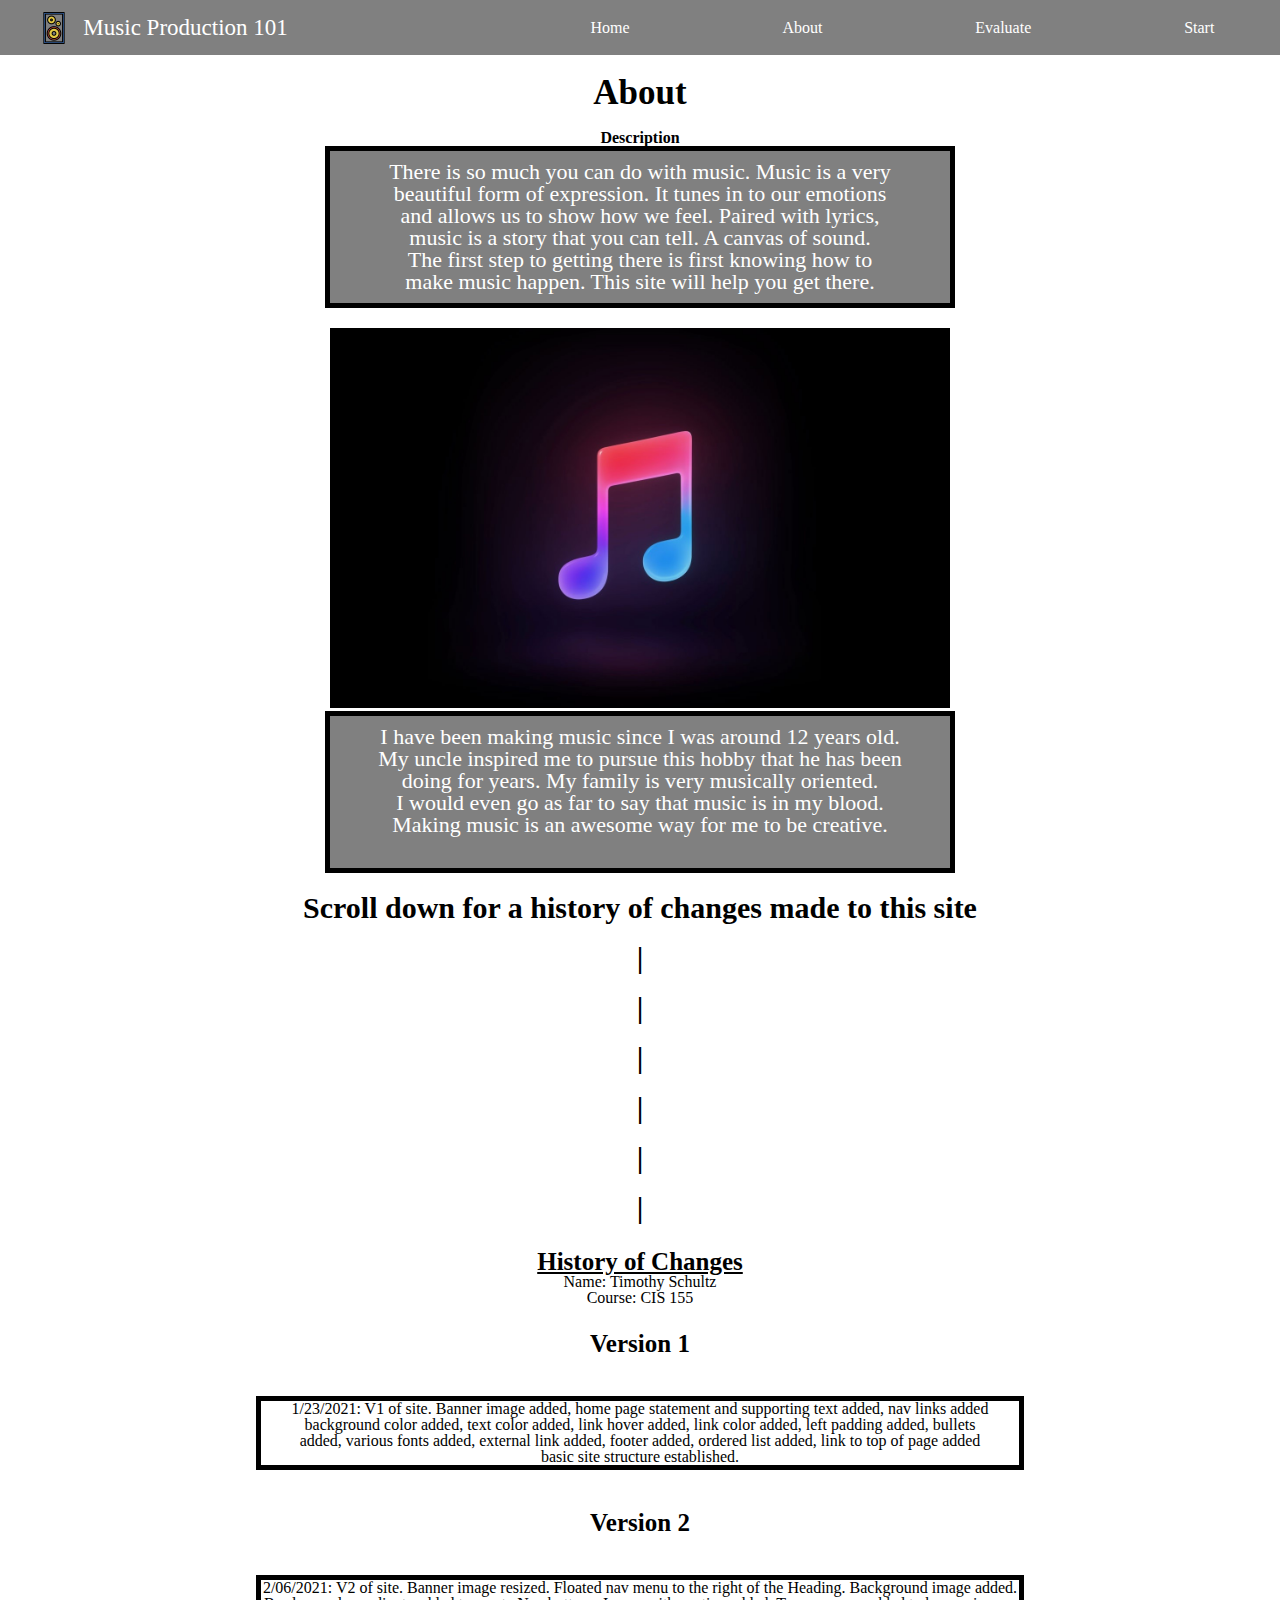
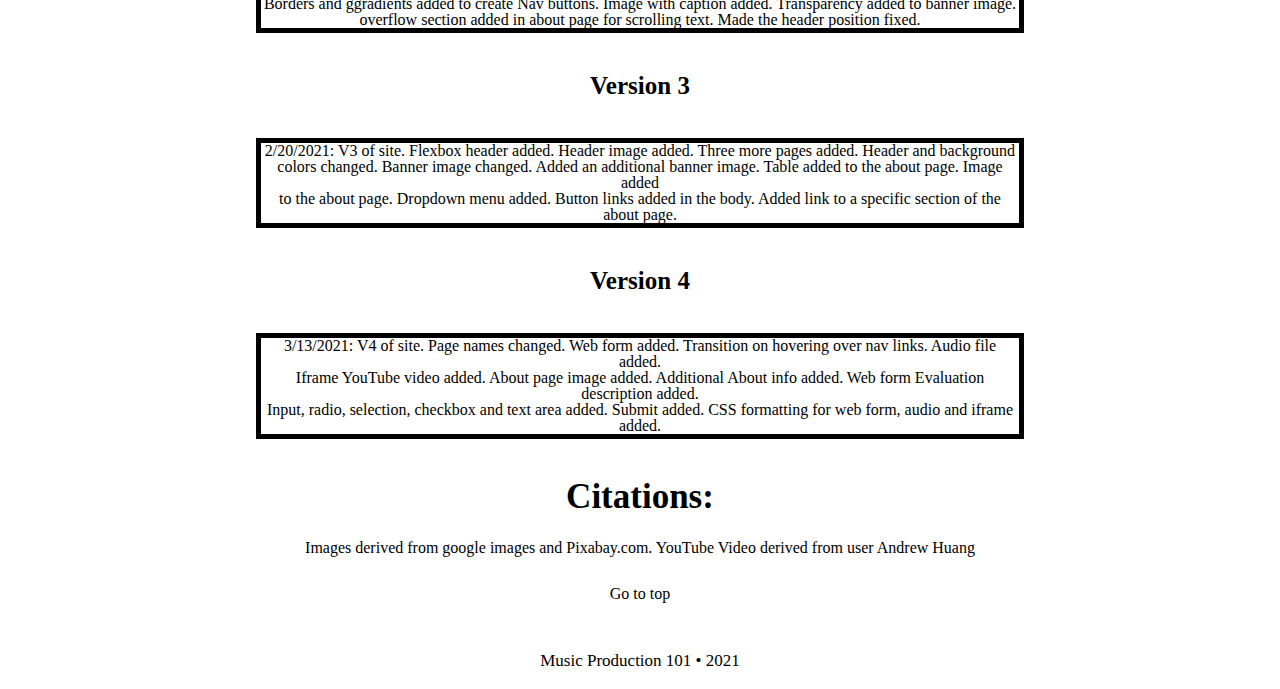
<file: V4/about.html>
<!DOCTYPE html>
    <html lang="en">

    <!--  Name: Timothy Schultz
          Date: 1/22/2021
    -->

    <head>
        <title>Music Production 101</title>
        <meta charset="utf-8"/>
        <meta name="description" content="Music Production for Beginners">
        <meta name="keywords" content="music, production, beginners">
        <meta name="author" content="Timothy Schultz">
        <meta name="viewport" content="width=device-width initial scale=1" />
        <link rel="stylesheet" href="reset.css">  
        <link rel="stylesheet" href="styles.css">    
    </head>
            
        <body>
            <a id="top"></a>

            <div class="Header">
                <img class="speakers" src="speakers.png" alt="Speakers"/>
                <h1>Music Production 101</h1>  
                    <nav class="horizontal"> 
                        <a class="navicon" href="#"><img src="navicon.png" alt="" /></a>
                            <ul class="mainmenu">
                                <li><a href="index.html">Home</a></li>   
                                <li><a href="about.html" class="submenuTitle">About</a>
                                <li><a href="hardware.html">Evaluate</a></li>   
                                <li><a href="software.html">Start</a></li>
                            </ul>
                    </nav>
           </div>

            <h1 class="About">About</h1>

        <article id="Description">
            <h2>Description</h2>
                <p class="main">   
                    There is so much you can do with music. Music is a very <br> 
                    beautiful form of expression. It tunes in to our emotions<br> 
                    and allows us to show how we feel. Paired with lyrics,<br> 
                    music is a story that you can tell. A canvas of sound.<br> 
                    The first step to getting there is first knowing how to<br>  
                    make music happen. This site will help you get there.<br> 
                </p>
                <img src="music.jpg" alt="music" width="620" height="380"/>
                <p class="main">   
                    I have been making music since I was around 12 years old. <br> 
                    My uncle inspired me to pursue this hobby that he has been <br> 
                    doing for years. My family is very musically oriented.<br> 
                    I would even go as far to say that music is in my blood.<br> 
                    Making music is an awesome way for me to be creative.<br>  
                    <br> 
                </p>
        </article>

        <h2 class="v">Scroll down for a history of changes made to this site</h2>
        <h2 class="v">|</h2>
        <h2 class="v">|</h2>
        <h2 class="v">|</h2>
        <h2 class="v">|</h2>
        <h2 class="v">|</h2>
        <h2 class="v">|</h2>

    <div class="Changes">
        <h3>
            History of Changes
        </h3>

        <aside class="name">
                Name: Timothy Schultz<br>
                Course: CIS 155
        </aside>

        <h2>Version 1</h2>
        <ul id="versions">
            <li>1/23/2021: V1 of site. Banner image added, home page statement and supporting text added, nav links added<br>
                background color added, text color added, link hover added, link color added, left padding added, bullets<br>
                added, various fonts added, external link added, footer added, ordered list added, link to top of page added<br>
                basic site structure established.
            </li>
        </ul>
        <h2>Version 2</h2>
        <ul id="versions2">
            <li>2/06/2021: V2 of site. Banner image resized. Floated nav menu to the right of the Heading. Background image added.<br>
                Borders and ggradients added to create Nav buttons. Image with caption added. Transparency added to banner image.<br>
                overflow section added in about page for scrolling text. Made the header position fixed.
            </li>
        </ul>
        <h2>Version 3</h2>
        <ul id="versions3">
            <li>2/20/2021: V3 of site. Flexbox header added. Header image added. Three more pages added. Header and background<br>
                colors changed. Banner image changed. Added an additional banner image. Table added to the about page. Image added<br>
                to the about page. Dropdown menu added. Button links added in the body. Added link to a specific section of the about page.
            </li>
        </ul>
        <h2>Version 4</h2>
        <ul id="versions4">
            <li>3/13/2021: V4 of site. Page names changed. Web form added. Transition on hovering over nav links. Audio file added.<br>
                Iframe YouTube video added. About page image added. Additional About info added. Web form Evaluation description added.<br>
                Input, radio, selection, checkbox and text area added. Submit added. CSS formatting for web form, audio and iframe added.
            </li>
        </ul>
    </div>

    <h1>Citations:</h1>

    <aside class="citation">Images derived from google images and Pixabay.com. YouTube Video derived from user Andrew Huang</aside>

            

        <a id="Go2" href="#top">Go to top</a>  
                     

    <footer>
        Music Production 101 &#8226; 2021     
    </footer>  
        
        </body>

    </html>
</file>
<file: V2/styles.css>
@charset "utf-8";

/*  Name: Timothy Schultz
    Date: 1/22/2021
*/

h1 {
    font-size: 35px;
    padding-left:50px;
    width: 400px;
    
}

h3 {
    padding-left:50px;
    text-decoration:underline;
    text-align:center;
}

body {
    background-color: hsl(0, 0%, 31%, 0.5);
    background-image: url(background2.png);     /*M4LO2 Demonstrate the use of background images*/
    background-size:cover;      
    color:hsl(0, 0%, 100%); 
       
}

p {
    font-size: 20px;            
    padding-left:50px;
}

aside {
    font-size: 30px;   
    color:hsl(0, 0%, 100%);
    padding-left:50px;
}

article {
    font-size:20px;
}

#Welcome {
    text-align:center;
    width:100%;
    font-size:40px;
    padding-top:50px;
    padding-bottom:5px; 
}         

a:hover {
    color:rgb(0, 0, 0);
}                 

footer {
    font-size:17px;
    padding-left:50px;
    padding-top:30px;
}

ol {
    font-size:20px;
    padding-left:75px;
}

blockquote {
    padding-left:10px;
    position:absolute;     /*M3LO8A Demonstrate absolute positioning*/
    text-align:center;
}
#versions {
    list-style-type:disc;
    padding:40px;
    text-align:center;
}

#Left {
    float:left;
    padding-top:20px;
    padding-bottom:20px;
    position:fixed;    /*M3LO9 Demonstrate fixed, static, or inherited positioning*/
}

#Right {
    float:right;    /*M3LO2 Demonstrate floating elements*/
    font-size:27px;
    padding-right:50px;
    padding-top:20px;
    padding-bottom:20px;
    margin:5px;
    display:block;
    text-decoration:none;
}

#nav li {
    list-style-type:none;
    display:inline;
    margin-left:30px;
    margin-right:30px;
    text-decoration:none;
    color:white;
    border:black;
    border-style:solid;
    border-radius:15px;     /*M4LO3 Demonstrate the use of rounded corners for borders*/
    -webkit-border-radius:15px;     /*M3LO11 Demonstrate -prefix- style browser extensions use in CSS*/
    padding-top:5px;
    padding-bottom:5px;
    padding-left:10px;
    padding-right:10px;
    background: linear-gradient(rgb(8, 179, 170), rgb(20, 118, 184));    /*M4LO4 Demonstrate the use of gradients*/
    text-shadow: 1px 1px black;     /*M4LO5 Demonstrate the use of text or box shadowing*/

}

nav a {
    color:white;
    text-decoration:none;
}

nav a:hover {
    color:rgb(27, 113, 225)
}

article#Description {
    padding-top:50px;
    padding-bottom:50px;
    text-align:center;
    clear:both;    /*M3LO3 Demonstrate a clearing floats*/
}

#Intro {
    padding-top:50px;
    padding-bottom:50px;
    text-align:center;
    font-size:25px;
    position:relative;    /*M3LO8B Demonstrate relative positioning*/
}

#Go2 {
    text-align:center;
}

footer {
    text-align:center;
    padding:30px;
}

img {
    opacity:0.9;     /*M4LO6 Demonstrate the use of opacity/transparency for images*/
    
}

figure {
    display:block;
    margin-left:auto;
    margin-right:auto;
    width:15%;
    padding:40px;
}

figure img {
    transform: scaleX(-1);   /*M4LO8 Demonstrate the use of transformations for 2D or 3D images*/
}

figcaption {
    text-align:center;
}

p.main {
    overflow:auto;    /*M3LO10 Demonstrate an overflow setting*/
    height:300px;
    width:600px;
    padding-left:600px;
}

aside {
    text-align:center;
}

a {
    color:blue;
}
</file>
<file: V3/styles.css>
@charset "utf-8";

/*  Name: Timothy Schultz
    Date: 1/22/2021
*/

/*BASE STYLES*/

body {
    background-color:white;  
    color:hsl(0, 0%, 0%);
}



/*MOBILE DESIGN*/     /*M5LO3 Use media queries to format a page differently for phones vs. PCs.*/

@media only screen and (max-width:480px) {
  
    div.Header {
        display:flex;
        justify-content:flex-start;
        align-items:center;
        background-color:gray;
        height:65px;
        width:100%;
    }
    
    .speakers{
        width:45px;
        margin-left:20px;
        background-color:white;
    }
    
    div.Header h1 {
        float:left;
        font-family:Verdana; 
        font-weight:100;
        font-size:16px; 
        color:white;
        background-color:green;
        width:47%;
        text-align:left;
        margin-left:15px;
    }
    
    div.Header nav {
        float:right;   
        font-size:16px;
        font-weight:100;
        font-family:Verdana;
        text-decoration:none;
        margin-left:auto;
        margin-right:15px;
        background-color:green;
        width:10%;
    }
    
    div.Header ul {
        list-style-type:none;
        display:inline;
        text-decoration:none;
        color:white;    
          
    }
    
    div.Header li {
        margin-left:20px;
        margin-right:15px;
        display:inline;
    }

    nav.horizontal ul {
        display:none;
    }

    a.navicon {
        display:flex;
        width:25px;
        height:25px;
    }

    a.navicon:hover+ul.menu, nav ul.menu:hover {
        display:block;
    }
    
    nav a {
        color:white;
        text-decoration:none;
    }
    
    nav a:hover {
        color:rgb(27, 113, 225);
    }

    ul.submenu {
        display:none;
    }
    
    #Welcome {
        width:100%;
        background-color:green;
        text-align:center;
        margin-left:auto;
        margin-right:auto;
        font-size:22px;
        margin-top:20px;
        margin-bottom:0px; 
    }  
    
    h1 {
        font-size: 35px;
        text-align:center;
    }
    
    p#Intro {
        margin-top:20px;
        margin-left:auto;
        margin-right:auto;
        font-size:21px; 
        background-color:red;
        width:95%;
        text-align:center; 
    }
    
    p {
        font-size: 20px;            
        margin-left:auto;
        margin-right:auto;
        text-align:center;
    } 
    
    img.pic {
        display:block;
        margin-left:auto;
        margin-right:auto;
        width:100%;
        margin-top:15px;
    }
    
    div.banner {
        display:block;
        justify-content: flex-start;
        margin-top:20px;
        clip:rect(0px,50px,0px,0px);
    }
    
    img.banner2 {
        display:none;
    }

    img.banner1 {
        width:100%;
        filter:brightness(65%);
    }
    
    .centered {
        position: absolute;
        width:80%;
        top: 47%;
        left: 50%;
        transform: translate(-50%, -50%);
        font-size:30px;
        text-shadow:1px 1px black;
    }
    
    .centered2 {
        position: absolute;
        top: 72%;
        left: 31%;
        width:27%;
        transform: translate(-50%, -50%);
        font-size:20px;
        background:rgb(0, 140, 255);
        padding:5px;
        border-radius:5px;
        text-decoration:none;
    }
    
    .centered3 {
        position: absolute;
        top: 72%;
        left: 68%;
        width:27%;
        transform: translate(-50%, -50%);
        font-size:20px;
        background:rgb(0, 140, 255);
        padding:5px;
        border-radius:5px;
        text-decoration:none;
    }
    
    .banner {
        position: relative;
        text-align: center;
        color: white;
    }
    
    #Go2 {
        display:block;
        width:20%;
        margin-left:auto;
        margin-right:auto;
        margin-top:20px;
        margin-bottom:10px;
        background-color:purple;
        text-align:center;
    }      
    
    a:hover {
        color:rgb(184, 184, 184);
    }                 
    
    ol {
        font-size:20px;
        margin-left:auto;
        margin-right:auto;
    }
    
    #versions {
        list-style-type:disc;
        margin:40px;
        margin-left:auto;
        margin-right:auto;
    }
    
    article#Description {
        margin-top:50px;
        margin-bottom:50px;
        text-align:center; 
    }
    
    p.main { 
        width:600px;
        margin-left:auto;
        margin-right:auto;
    }
    
    a {
        color:rgb(255, 255, 255);
        text-decoration:none;
    }
    
    div.Changes {
        text-align:center;
    }
    
    h1.About {
        margin-top:20px;
    }
    
    footer {
        margin-top:30px;
        margin-bottom:20px;
        font-size:17px;
        text-align:center;
        background-color:pink;
    }

}

/*TABLET DESIGN*/ /*M5LO3 Use media queries to format a page differently for phones vs. PCs.*/

@media only screen and (min-width:481px) {

}


/*DESKTOP DESIGN*/ /*M5LO3 Use media queries to format a page differently for phones vs. PCs.*/

@media only screen and (min-width:769px) {

div.Header {
    display:flex;                       /*M5LO5 (Optional) Demonstrate the use of flexboxes on a web page*/
    justify-content:flex-start;
    align-items:center;
    background-color:gray;
    height:55px;
    color:white;
    font-family:Verdana; 
}

.speakers{
    width:2.5%;
    margin-left:3%;
}

div.Header h1 {
    font-weight:100;
    font-size:23px; 
    width:16%;
    margin-left:1%;
}

nav.horizontal {
    width:50%;
    font-size:16px;
    font-weight:100;
    margin-left:23%;
}

ul.mainmenu {
    display:flex;
    justify-content:space-between;
}

a.navicon {
   display:none;
} 

ul.submenu {
    display:none;
}

nav a {
    color:white;
    text-decoration:none;
}  

nav a:hover {
    color:rgb(46, 137, 255);
}

ul.mainmenu > li {
    float:left;
    width:auto;
    position:relative;
}

a.submenuTitle:hover+ul.submenu, ul.submenu:hover {   /*M5LO4 Use CSS for pull-down menus (or collapsible/expandable areas)*/
    display:block;
    position:absolute;
    width:200%;
    align-items:center;
}

article.Mystory {
    margin-left:auto;
    margin-right:auto;
    display:block;
    width:10%;
    text-align:center;
}
 
table.greetings {                                    /*M6LO7 Demonstrate how to format a table with CSS*/
    background:rgb(240, 191, 191);
    border: 10px inset rgb(31, 130, 216);
    font-size:20px;
    width:80%;
    text-align:left;
    margin-left:auto;
    margin-right:auto;
}

img.mystory {
    width:50%;
    display:block;
    margin-left:auto;
    margin-right:auto;
}

table.greetings th, table.greetings td {
    border: 1px solid black;
}

tfoot {
    text-align:center;
    font-size:30px;
    background-color:rgb(203, 252, 203);
}

thead {
    background-color:rgb(195, 195, 250);
}

#Welcome {
    width:32%;
    text-align:center;
    margin-left:auto;
    margin-right:auto;
    font-size:50px;
    font-family:Verdana, Geneva, Tahoma, sans-serif;
    margin-top:50px;
    margin-bottom:0px; 
}  

h1 {
    font-size: 35px;
    text-align:center;
}

p#Intro {
    margin-top:20px;
    margin-left:auto;
    margin-right:auto;
    font-size:30px; 
    width:60%;
    text-align:center; 
}

p {
    font-size: 20px;            
    margin-left:auto;
    margin-right:auto;
    text-align:center;
} 

img.pic {
    display:block;
    margin-left:auto;
    margin-right:auto;
    width:500px;
    margin-top:50px;
}

div.banner {
    display:flex;
    justify-content: flex-start;
}

div.banner a {
    color:white;
}

img.banner1, img.banner2 {
    width:50%;
    margin-top:120px;
    filter:brightness(65%);
}

.centered {
    position: absolute;
    top: 50%;
    left: 50%;
    transform: translate(-50%, -50%);
    font-size:60px;
    text-shadow:3px 3px black;
}

.centered2 {
    position: absolute;
    top: 62%;
    left: 44%;
    width:7%;
    transform: translate(-50%, -50%);
    font-size:20px;
    background:rgb(0, 140, 255);
    padding:5px;
    border-radius:5px;
    text-decoration:none;
    text-shadow:0.5px 0.5px black;
}

.centered3 {
    position: absolute;
    top: 62%;
    left: 56%;
    width:7%;
    transform: translate(-50%, -50%);
    font-size:20px;
    background:rgb(0, 140, 255);
    padding:5px;
    border-radius:5px;
    text-decoration:none;
    text-shadow:0.5px 0.5px black;
}

.banner {
    position: relative;
    text-align: center;
    color: white;
}

a#Go2 {
    display:block;
    width:10%;
    margin-left:auto;
    margin-right:auto;
    margin-top:30px;
    margin-bottom:30px;
    text-align:center;
    color:black;
}      

a#Go2:hover {
    color:rgb(131, 131, 131)
}

a:hover {
    color:rgb(184, 184, 184);
}                 

ol {
    font-size:20px;
    margin-left:auto;
    margin-right:auto;
}

#versions {
    margin:40px;
    margin-left:auto;
    margin-right:auto;
    width:60%;
    list-style-type:none;
}

#versions2 {
    list-style-type:none;
    margin:40px;
    margin-left:auto;
    margin-right:auto;
    width:60%;
}

#versions3 {
    list-style-type:none;
    margin:40px;
    margin-left:auto;
    margin-right:auto;
    width:60%;
}

article#Description {
    margin-top:50px;
    margin-bottom:50px;
    text-align:center; 
}

p.main { 
    width:600px;
    margin-left:auto;
    margin-right:auto;
}

a {
    text-decoration:none;
}

div.Changes {
    text-align:center;

}

div.Changes h3 {
    font-size:25px;
    margin-top:2%;
    text-decoration:underline;
}

div.Changes h2 {
    font-size:25px;
}

aside.name {
    margin-bottom:2%;
}

h1.About {
    margin-top:20px;
}

#versions li {
    margin-top:2%;
    margin-bottom:2%;
    border: 5px solid black;
}

#versions2 li {
    margin-top:2%;
    margin-bottom:2%;
    border: 5px solid black;
}
#versions3 li {
    margin-top:2%;
    margin-bottom:2%;
    border: 5px solid black;
}

#versions {
    
}

aside.citation {
    text-align:center;
    margin-top:2%;
    margin-bottom:2%;
}

footer {
    margin-top:50px;
    margin-bottom:20px;
    font-size:17px;
    text-align:center;
    clear:both;
}

}
</file>
<file: V4/styles.css>
@charset "utf-8";

/*  Name: Timothy Schultz
    Date: 1/22/2021
*/

/*BASE STYLES*/

body {
    background-color:white;  
    color:hsl(0, 0%, 0%);
}

audio {
    width:20%;
    display:block;
    margin-right:auto;
    margin-left:auto;
    margin-top:20px;
    margin-bottom:20px;
    background:gray;
    padding:5px;

}

fieldset.form {                         /* M7LO11 Demonstrate how to format a form with CSS*/
    display:flex;
    justify-content:flex-start;
    flex-wrap: wrap;
    flex-direction:row;
    background-color:gray;
    width:30%;
    align-items:center;
    margin-left:auto;
    margin-right:auto;
    border:solid 5px black;
    margin-bottom:300px;
}

#name {
    margin-top:10px;
}

.question1 {
    margin-bottom:10px;
}
.question2 {
    margin-bottom:10px;
}
.question3 {
    margin-bottom:10px;
}
.question4 {
    margin-bottom:10px;
}

#A {
    width:100%;
    margin-top: 2%;
    margin-bottom: 2%;
    align-content:center;
    text-align:center;
}

#B {
    width:100%;
    margin-top: 2%;
    margin-bottom: 2%;
    align-items:center;
    text-align:center;
}

#C {
    width:100%;
    margin-top: 2%;
    margin-bottom: 2%;
    align-items:center;
    text-align:center;
}

#E {
    width:100%;
    margin-top: 2%;
    margin-bottom: 2%;
    align-items:center;
    text-align:center;
}

#F {
    width:100%;
    margin-top: 2%;
    margin-bottom: 2%;
    align-items:center;
    text-align:center;
}

#G {
    width:100%;
    margin-top: 2%;
    margin-bottom: 2%;
    align-items:center;
    text-align:center;
}




/*MOBILE DESIGN*/     /*M5LO3 Use media queries to format a page differently for phones vs. PCs.*/

@media only screen and (max-width:480px) {
  
    div.Header {
        display:flex;
        justify-content:flex-start;
        align-items:center;
        background-color:gray;
        height:65px;
        width:100%;
    }
    
    .speakers{
        width:45px;
        margin-left:20px;
        background-color:white;
    }
    
    div.Header h1 {
        float:left;
        font-family:Verdana; 
        font-weight:100;
        font-size:16px; 
        color:white;
        background-color:green;
        width:47%;
        text-align:left;
        margin-left:15px;
    }
    
    div.Header nav {
        float:right;   
        font-size:16px;
        font-weight:100;
        font-family:Verdana;
        text-decoration:none;
        margin-left:auto;
        margin-right:15px;
        background-color:green;
        width:10%;
    }
    
    div.Header ul {
        list-style-type:none;
        display:inline;
        text-decoration:none;
        color:white;    
          
    }
    
    div.Header li {
        margin-left:20px;
        margin-right:15px;
        display:inline;
    }

    nav.horizontal ul {
        display:none;
    }

    a.navicon {
        display:flex;
        width:25px;
        height:25px;
    }

    a.navicon:hover+ul.menu, nav ul.menu:hover {
        display:block;
    }
    
    nav a {
        color:white;
        text-decoration:none;
    }
    
    nav a:hover {
        color:rgb(27, 113, 225);
    }

    ul.submenu {
        display:none;
    }
    
    #Welcome {
        width:100%;
        background-color:green;
        text-align:center;
        margin-left:auto;
        margin-right:auto;
        font-size:22px;
        margin-top:40px;
        margin-bottom:0px; 
    }  
    
    h1 {
        font-size: 35px;
        text-align:center;
    }
    
    p#Intro {
        margin-top:20px;
        margin-left:auto;
        margin-right:auto;
        font-size:21px; 
        background-color:red;
        width:95%;
        text-align:center; 
    }
    
    img.pic {
        display:block;
        margin-left:auto;
        margin-right:auto;
        width:100%;
        margin-top:15px;
    }
    
    div.banner {
        display:block;
        justify-content: flex-start;
        margin-top:20px;
        clip:rect(0px,50px,0px,0px);
    }
    
    img.banner2 {
        display:none;
    }

    img.banner1 {
        width:100%;
        filter:brightness(65%);
    }
    
    .centered {
        position: absolute;
        width:80%;
        top: 47%;
        left: 50%;
        transform: translate(-50%, -50%);
        font-size:30px;
        text-shadow:1px 1px black;
    }
    
    .centered2 {
        position: absolute;
        top: 72%;
        left: 31%;
        width:27%;
        transform: translate(-50%, -50%);
        font-size:20px;
        background:rgb(0, 140, 255);
        padding:5px;
        border-radius:5px;
        text-decoration:none;
    }
    
    .centered3 {
        position: absolute;
        top: 72%;
        left: 68%;
        width:27%;
        transform: translate(-50%, -50%);
        font-size:20px;
        background:rgb(0, 140, 255);
        padding:5px;
        border-radius:5px;
        text-decoration:none;
    }
    
    .banner {
        position: relative;
        text-align: center;
        color: white;
    }
    
    #Go2 {
        display:block;
        width:20%;
        margin-left:auto;
        margin-right:auto;
        margin-top:20px;
        margin-bottom:10px;
        background-color:purple;
        text-align:center;
    }      
    
    a:hover {
        color:rgb(184, 184, 184);
    }                 
    
    ol {
        font-size:20px;
        margin-left:auto;
        margin-right:auto;
    }
    
    #versions {
        list-style-type:disc;
        margin:40px;
        margin-left:auto;
        margin-right:auto;
    }
    
    article#Description {
        margin-top:50px;
        margin-bottom:50px;
        text-align:center; 
    }
    
    p.main { 
        width:600px;
        margin-left:auto;
        margin-right:auto;
    }
    
    a {
        color:rgb(255, 255, 255);
        text-decoration:none;
    }
    
    div.Changes {
        text-align:center;
    }
    
    h1.About {
        margin-top:20px;
    }
    
    footer {
        margin-top:30px;
        margin-bottom:20px;
        font-size:17px;
        text-align:center;
        background-color:pink;
    }

}

/*TABLET DESIGN*/ /*M5LO3 Use media queries to format a page differently for phones vs. PCs.*/

@media only screen and (min-width:481px) {

}


/*DESKTOP DESIGN*/ /*M5LO3 Use media queries to format a page differently for phones vs. PCs.*/

@media only screen and (min-width:769px) {

div.Header {
    display:flex;                       /*M5LO5 (Optional) Demonstrate the use of flexboxes on a web page*/
    justify-content:flex-start;
    align-items:center;
    background-color:gray;
    height:55px;
    color:white;
    font-family:Verdana; 
}

.speakers{
    width:2.5%;
    margin-left:3%;
}

div.Header h1 {
    font-weight:100;
    font-size:23px; 
    width:16%;
    margin-left:1%;
}

nav.horizontal {
    width:50%;
    font-size:16px;
    font-weight:100;
    margin-left:23%;
}

ul.mainmenu {
    display:flex;
    justify-content:space-between;
}

a.navicon {
   display:none;
} 

ul.submenu {
    display:none;
}

nav a {
    color:white;
    text-decoration:none;
}  

nav a:hover {
    color:white;
}

ul.mainmenu > li {
    float:left;
    width:auto;
    position:relative;
}

ul.mainmenu li {
    margin:3px;
}

a.submenuTitle:hover+ul.submenu, ul.submenu:hover {   /*M5LO4 Use CSS for pull-down menus (or collapsible/expandable areas)*/
    display:block;
    position:absolute;
    width:200%;
    align-items:center;
}

article.Mystory {
    margin-left:auto;
    margin-right:auto;
    display:block;
    width:10%;
    text-align:center;
}
 
table.greetings {                                    /*M6LO7 Demonstrate how to format a table with CSS*/
    background:rgb(240, 191, 191);
    border: 10px inset rgb(31, 130, 216);
    font-size:20px;
    width:80%;
    text-align:left;
    margin-left:auto;
    margin-right:auto;
}

img.mystory {
    width:50%;
    display:block;
    margin-left:auto;
    margin-right:auto;
}

table.greetings th, table.greetings td {
    border: 1px solid black;
}

tfoot {
    text-align:center;
    font-size:30px;
    background-color:rgb(203, 252, 203);
}

thead {
    background-color:rgb(195, 195, 250);
}

#Welcome {
    width:32%;
    text-align:center;
    margin-left:auto;
    margin-right:auto;
    font-size:50px;
    font-family:Verdana, Geneva, Tahoma, sans-serif;
    margin-top:70px;
    margin-bottom:0px; 
}  

h1 {
    font-size: 35px;
    text-align:center;
}

p#Intro {
    margin-top:20px;
    margin-left:auto;
    margin-right:auto;
    font-size:30px; 
    width:60%;
    text-align:center; 
}

img.pic {
    display:block;
    margin-left:auto;
    margin-right:auto;
    width:500px;
    margin-top:50px;
}

div.banner {
    display:flex;
    justify-content: flex-start;
}

div.banner a {
    color:white;
}

img.banner1, img.banner2 {
    width:50%;
    margin-top:120px;
    filter:brightness(65%);
}

.centered {
    position: absolute;
    top: 50%;
    left: 50%;
    transform: translate(-50%, -50%);
    font-size:60px;
    text-shadow:3px 3px black;
}

.centered2 {
    position: absolute;
    top: 62%;
    left: 44%;
    width:7%;
    transform: translate(-50%, -50%);
    font-size:20px;
    background:rgb(0, 140, 255);
    padding:5px;
    border-radius:5px;
    text-decoration:none;
    text-shadow:0.5px 0.5px black;
}

.centered3 {
    position: absolute;
    top: 62%;
    left: 56%;
    width:7%;
    transform: translate(-50%, -50%);
    font-size:20px;
    background:rgb(0, 140, 255);
    padding:5px;
    border-radius:5px;
    text-decoration:none;
    text-shadow:0.5px 0.5px black;
}

.banner {
    position: relative;
    text-align: center;
    color: white;
}

a#Go2 {
    display:block;
    width:10%;
    margin-left:auto;
    margin-right:auto;
    margin-top:30px;
    margin-bottom:30px;
    text-align:center;
    color:black;
}      

a#Go2:hover {
    color:rgb(131, 131, 131)
}

nav a {
    padding:5px;
    transition: 1s;            /*M8LO10 Demonstrate a CSS animation or transition*/
}

nav a:hover {
    color:white;
    background-color:rgb(73, 73, 73);
}                 

ol {
    font-size:20px;
    margin-left:auto;
    margin-right:auto;
}

#versions {
    margin:40px;
    margin-left:auto;
    margin-right:auto;
    width:60%;
    list-style-type:none;
}

#versions2 {
    list-style-type:none;
    margin:40px;
    margin-left:auto;
    margin-right:auto;
    width:60%;
}

#versions3 {
    list-style-type:none;
    margin:40px;
    margin-left:auto;
    margin-right:auto;
    width:60%;
}

#versions4 {
    list-style-type:none;
    margin:40px;
    margin-left:auto;
    margin-right:auto;
    width:60%;
}

article#Description {
    margin-top:20px;
    margin-bottom:20px;
    text-align:center; 
}

p.main { 
    width:600px;
    margin-left:auto;
    margin-right:auto;
    font-size:22px;
    background-color:gray;
    padding:10px;
    border: solid black 5px;
    color:white;
    margin-bottom:20px;
}

a {
    text-decoration:none;
}

div.Changes {
    text-align:center;

}

div.Changes h3 {
    font-size:25px;
    margin-top:2%;
    text-decoration:underline;
}

div.Changes h2 {
    font-size:25px;
}

aside.name {
    margin-bottom:2%;
}

h1.About {
    margin-top:20px;
}

#versions li {
    margin-top:2%;
    margin-bottom:2%;
    border: 5px solid black;
}

#versions2 li {
    margin-top:2%;
    margin-bottom:2%;
    border: 5px solid black;
}
#versions3 li {
    margin-top:2%;
    margin-bottom:2%;
    border: 5px solid black;
}

#versions4 li {
    margin-top:2%;
    margin-bottom:2%;
    border: 5px solid black;
}

aside.citation {
    text-align:center;
    margin-top:2%;
    margin-bottom:2%;
}

footer {
    margin-top:50px;
    margin-bottom:20px;
    font-size:17px;
    text-align:center;
    clear:both;
}

p.eval {
    display:block;
    width:50%;
    margin-left:auto;
    margin-right:auto;
    margin-top:30px;
    margin-bottom:30px;
    font-size: 21px;
    text-align:center;

}

h1.ev {
    margin-top:40px;
}

iframe {
    display:block;
    margin-left:auto;
    margin-right:auto;
    margin-top:30px;
}

h1.st {
    margin-top:30px;
    margin-bottom:30px;
}

p.start {
    display:block;
    width:50%;
    margin-left:auto;
    margin-right:auto;
    margin-top:30px;
    margin-bottom:30px;
    font-size: 21px;
    text-align:center;
}

h2.v {
    font-size:30px;
    text-align:center;
    margin-top:20px;
    margin-bottom:20px;
}

audio {                             /*M8LO12 Demonstrate how to format media with CSS*/
    margin-bottom:250px;
}

h1.dr {
    margin-left:auto;
    margin-right:auto;
    margin-top:40px;
    margin-bottom:20px;

}

select#select1 {
    width:215px;
}

}
</file>
<file: V1/styles.css>
@charset "utf-8";

/*  Name: Timothy Schultz
    Date: 1/22/2021
*/

h1 {
    font-size: 35px;
    width: 400px;
    
}

body {
    color:white;
    background-color:rgb(71, 71, 71);
}

h3 {
    text-decoration:underline;
}

p {
    font-size: 20px;            
}

aside {
    font-size: 30px;   
    color:hsl(0, 0%, 100%);
}

article {
    font-size:20px;
}

#Welcome {
    width:100%;
    font-size:40px;
}         

a:hover {
    color:rgb(0, 0, 0);
}                 

footer {
    font-size:17px;
}

ol {
    font-size:20px;
}

blockquote {    
}
#versions {
    list-style-type:disc;
}

#Right {  
    font-size:27px;
    display:block;
    text-decoration:none;
}

#nav li {
    list-style-type:none;
    text-decoration:none;
    color:white;
}

nav a {
    color:white;
    text-decoration:none;
}

nav a:hover {
    color:rgb(58, 143, 255)
}


#Intro {
    font-size:25px;
}





figure {
    display:block;
    width:15%;
}

p.main {
    height:300px;
    width:600px;
   
}


a {
    color:rgb(37, 96, 185);
}
</file>
<file: V3/styles_mobile.css>
@charset "utf-8";

/*  Name: Timothy Schultz
    Date: 1/22/2021
*/

h1 {
    font-size: 80px;
    padding-left:50px;
    width: 750px;
}

h3 {
    padding-left:50px;
    text-decoration:underline;
    text-align:center;
}

body {
    background-color: hsl(0, 0%, 31%, 0.5);
    background-image: url(background2.png);     
    background-size:cover;      
    color:hsl(0, 0%, 100%); 
    width:50%;
}

p {
    font-size: 20px;            
    padding-left:50px;
}

aside {
    font-size: 30px;   
    color:hsl(0, 0%, 100%);
    padding-left:50px;
}

article {
    font-size:20px;
}

#Welcome {
    text-align:center;
    width:100%;
    font-size:40px;
    padding-top:50px;
    padding-bottom:5px; 
}         

a:hover {
    color:rgb(0, 0, 0);
}                 

footer {
    font-size:17px;
    padding-left:50px;
    padding-top:30px;
}

ol {
    font-size:20px;
    padding-left:75px;
}

blockquote {
    padding-left:10px;
    position:absolute;   
    text-align:center;
}

#versions {
    list-style-type:disc;
    padding:40px;
    text-align:center;
}

#Left {
    float:left;
    padding-top:20px;
    padding-bottom:20px;
    position:fixed; 
    font-size:80px;   
}

#Right {
    float:right;    
    font-size:27px;
    padding-right:50px;
    padding-top:20px;
    padding-bottom:20px;
    margin:5px;
    display:block;
    text-decoration:none;
}

#nav li {
    list-style-type:none;
    display:inline;
    margin-left:30px;
    margin-right:30px;
    text-decoration:none;
    color:white;
    border:black;
    border-style:solid;
    border-radius:15px;    
    -webkit-border-radius:15px;    
    padding-top:5px;
    padding-bottom:5px;
    padding-left:10px;
    padding-right:10px;
    background: linear-gradient(rgb(8, 179, 170), rgb(20, 118, 184));    
    text-shadow: 1px 1px black;     
}

nav a {
    color:white;
    text-decoration:none;
}

nav a:hover {
    color:rgb(27, 113, 225)
}

article#Description {
    padding-top:50px;
    padding-bottom:50px;
    text-align:center;
    clear:both;   
}

#Intro {
    padding-top:50px;
    padding-bottom:50px;
    text-align:center;
    font-size:25px;
    position:relative;   
}

#Go2 {
    text-align:center;
}

footer {
    text-align:center;
    padding:30px;
}

img {
    opacity:0.9;     
}

figure {
    display:block;
    margin-left:auto;
    margin-right:auto;
    width:15%;
    padding:40px;
}

figure img {
    transform: scaleX(-1);   
}

figcaption {
    text-align:center;
}

p.main {
    overflow:auto;   
    height:300px;
    width:600px;
    padding-left:600px;
}

aside {
    text-align:center;
}

a {
    color:blue;
}
</file>
